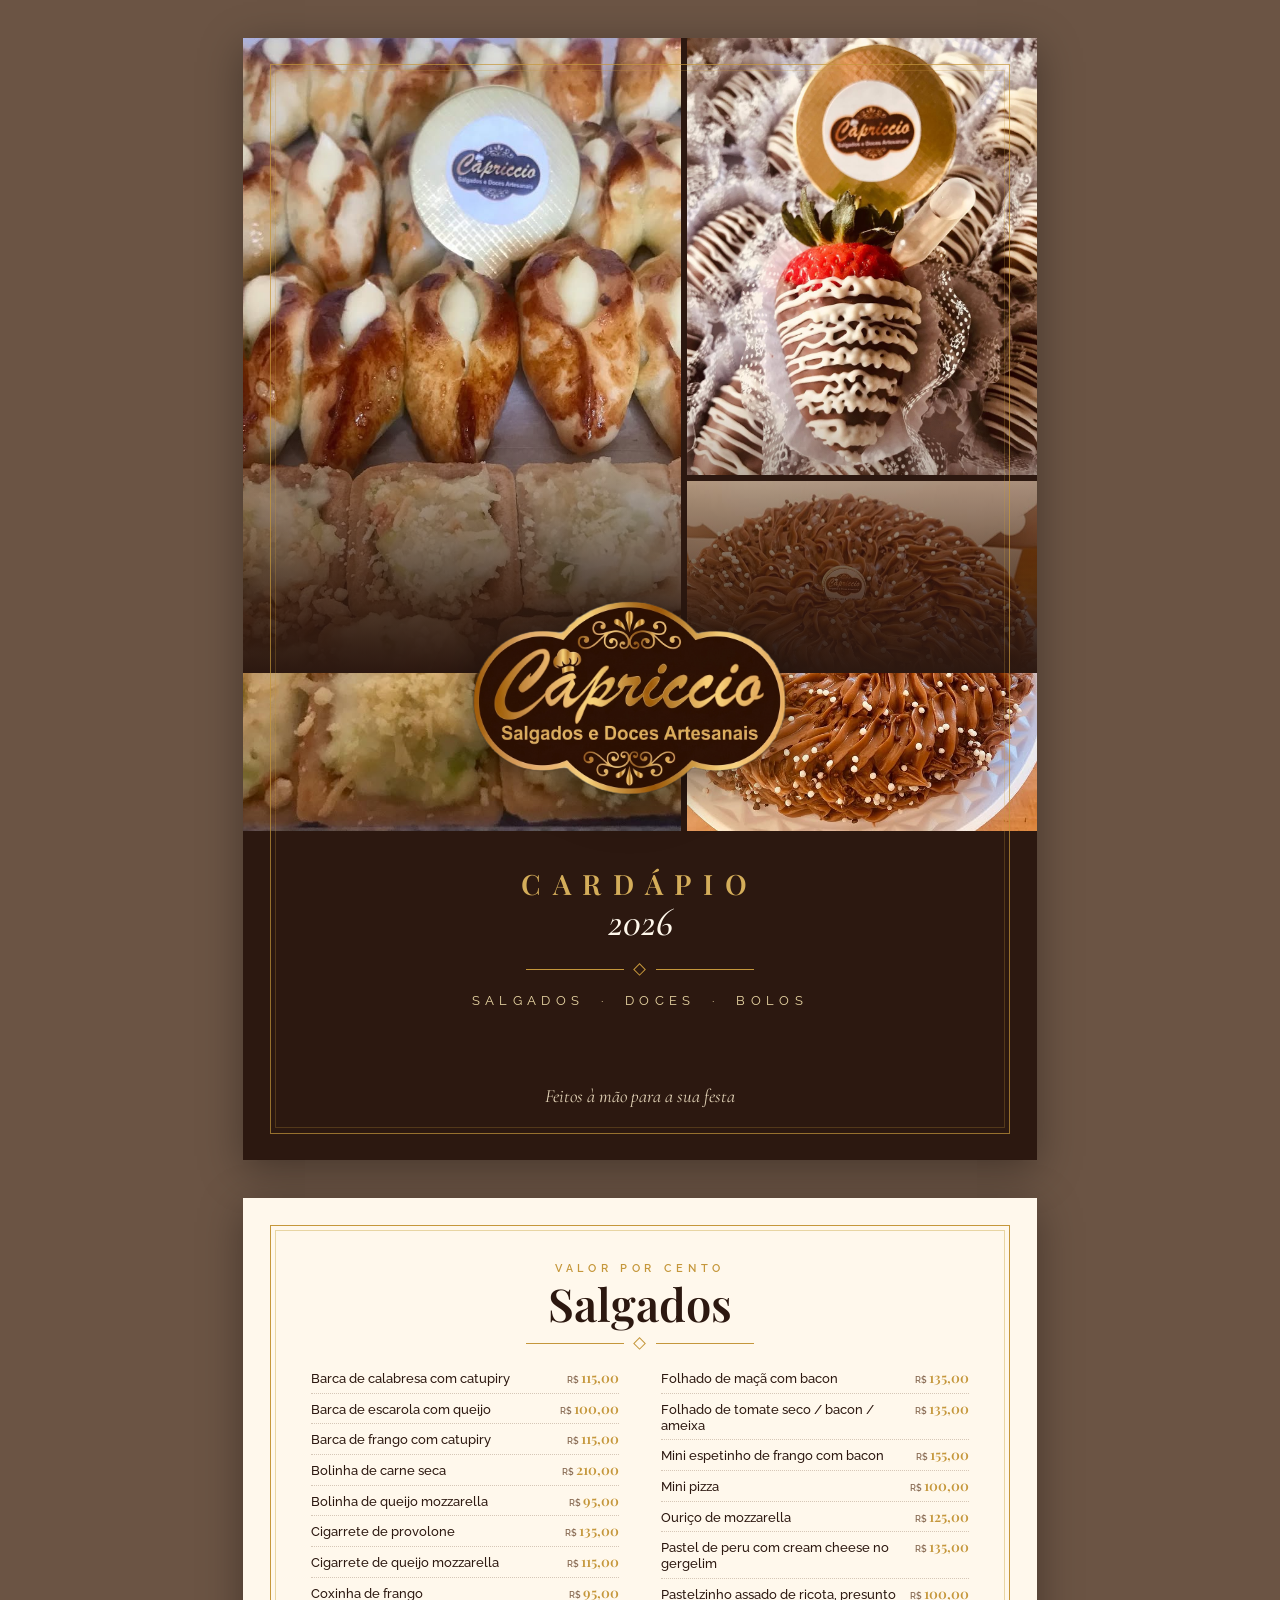
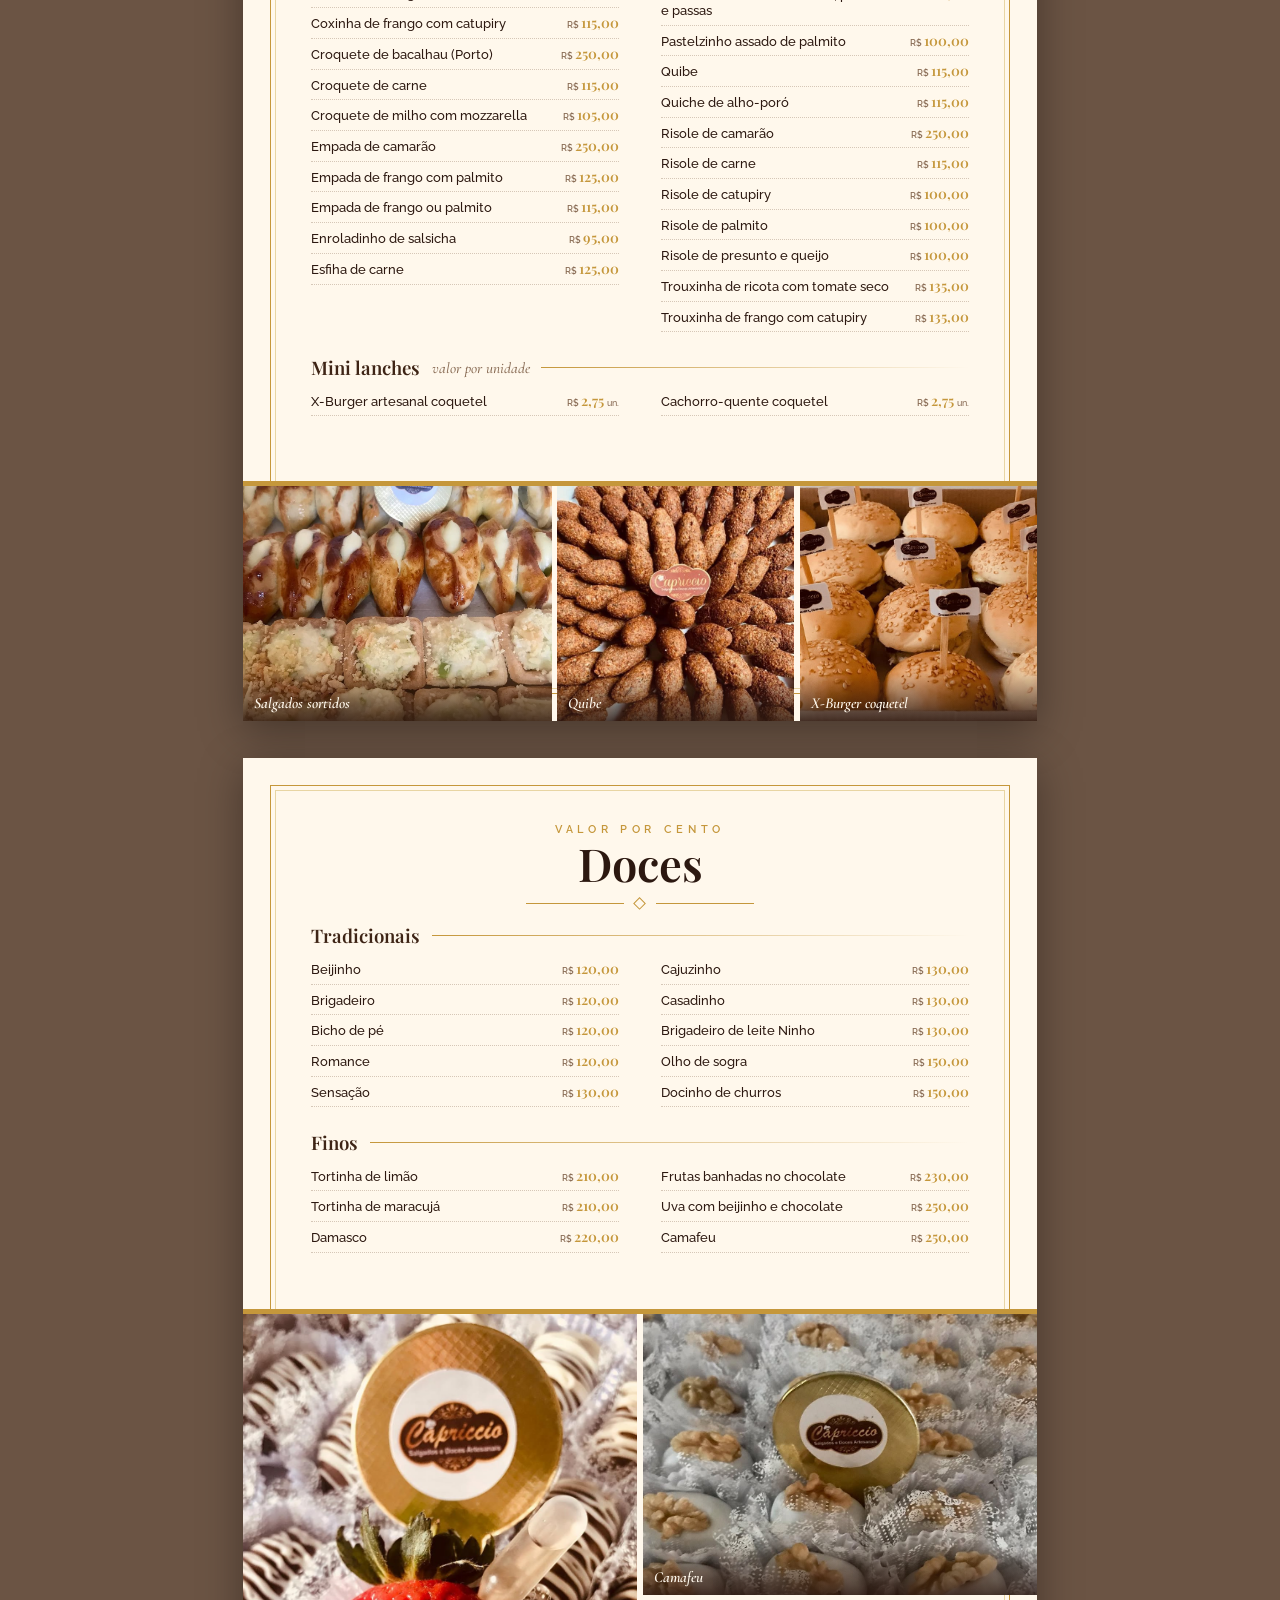
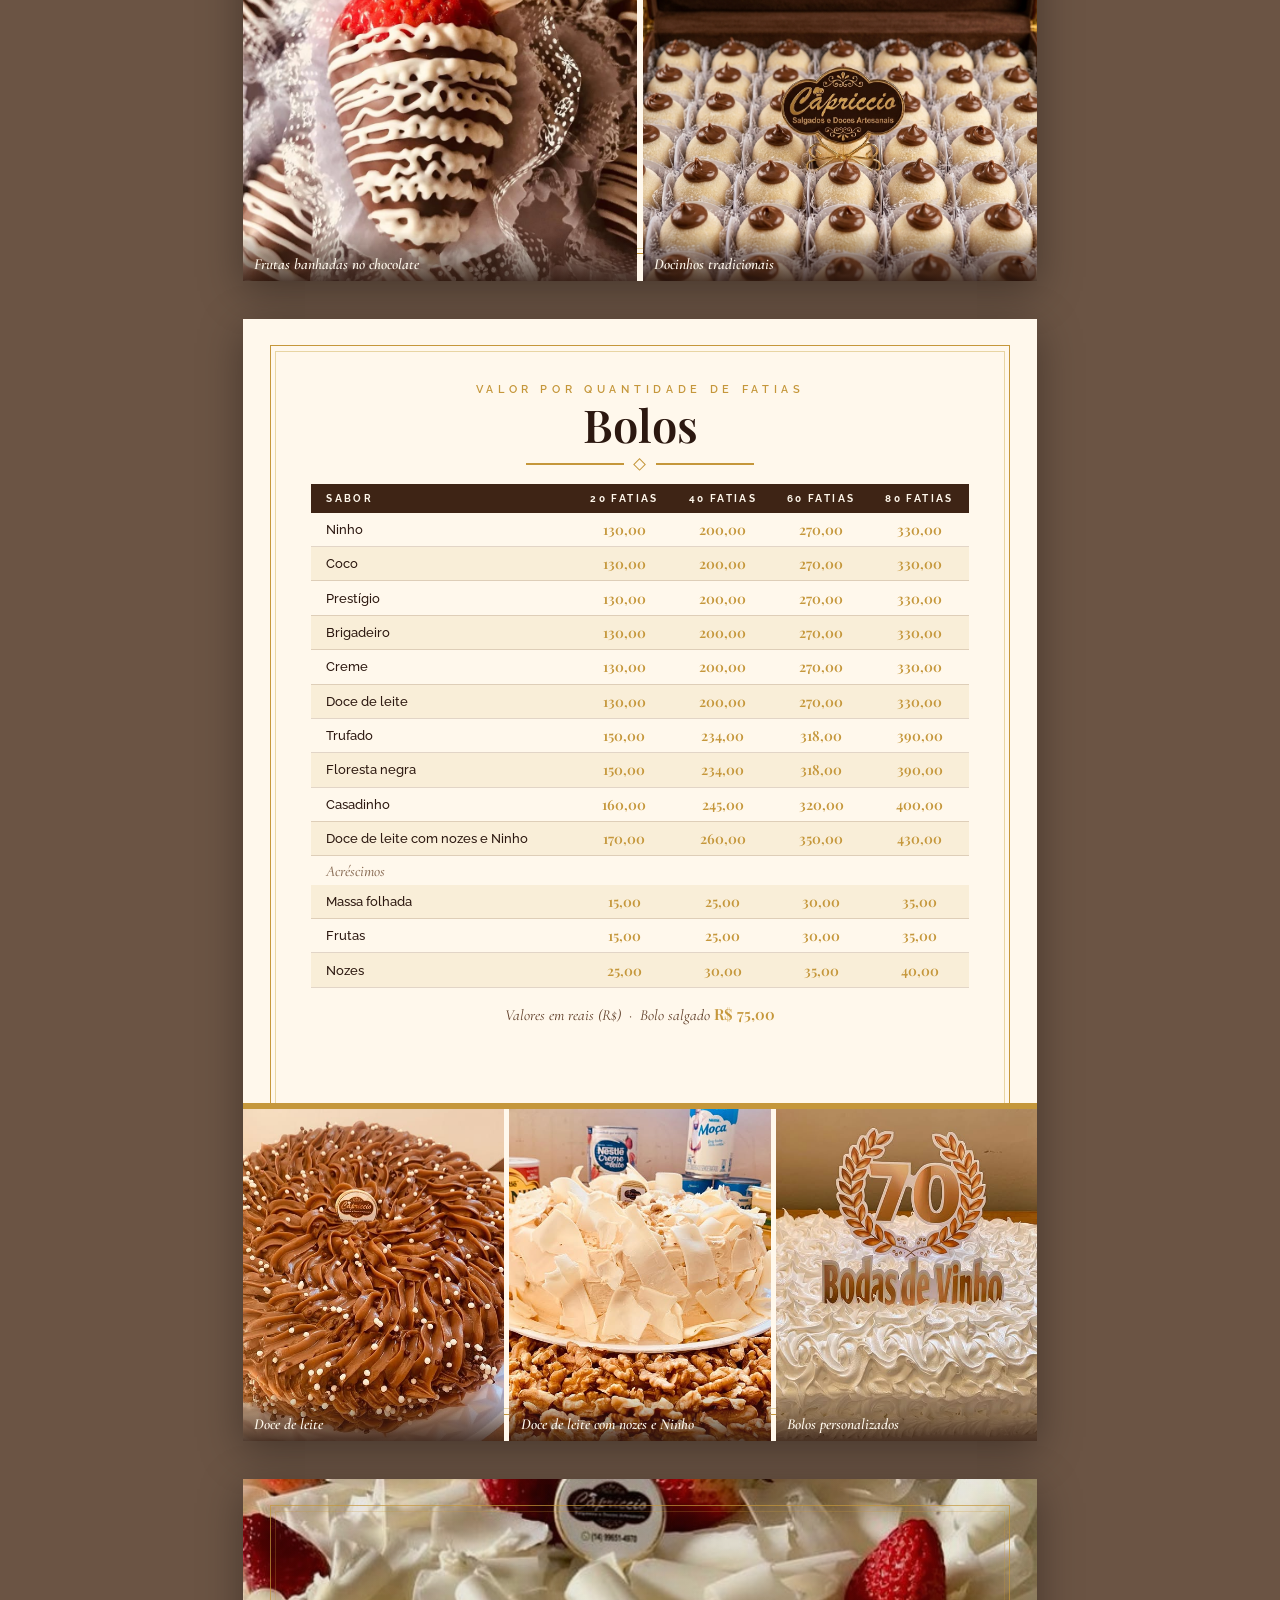
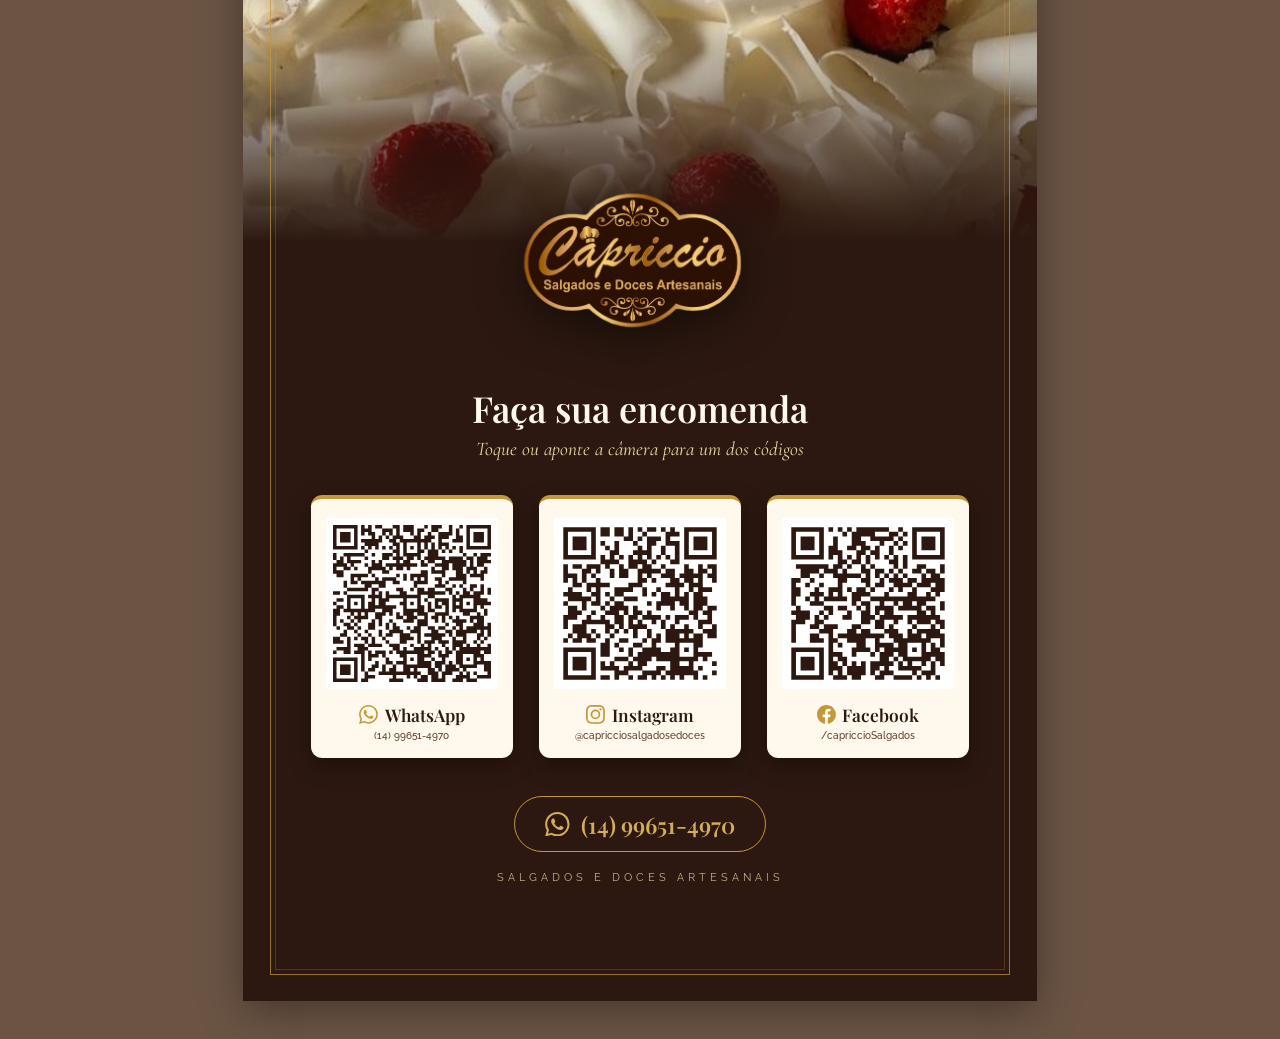
<file: cardapio/index.html>
<!DOCTYPE html>
<html lang="pt-BR">
<head>
<meta charset="UTF-8">
<meta name="viewport" content="width=device-width, initial-scale=1.0">
<title>Cardápio Capriccio 2026</title>
<meta name="description" content="Cardápio 2026 da Capriccio: salgados, doces e bolos artesanais para a sua festa. Encomendas pelo WhatsApp (14) 99651-4970.">
<meta property="og:type" content="website">
<meta property="og:title" content="Cardápio Capriccio 2026">
<meta property="og:description" content="Salgados, doces e bolos artesanais para a sua festa. Encomendas pelo WhatsApp.">
<meta property="og:image" content="https://capriccio-peach.vercel.app/cardapio/og-capa.jpg">
<meta property="og:url" content="https://capriccio-peach.vercel.app/cardapio/">
<meta name="theme-color" content="#2C1810">
<link rel="preconnect" href="https://fonts.googleapis.com">
<link rel="preconnect" href="https://fonts.gstatic.com" crossorigin>
<link href="https://fonts.googleapis.com/css2?family=Playfair+Display:ital,wght@0,500;0,600;0,700;1,500&family=Cormorant+Garamond:ital,wght@0,500;0,600;1,500;1,600&family=Raleway:wght@400;500;600;700&display=swap" rel="stylesheet">
<style>
  :root {
    --brown-dark: #2C1810;
    --brown: #3E2415;
    --brown-medium: #5C3A24;
    --brown-light: #8B6E57;
    --gold: #C5973B;
    --gold-light: #D4AD5A;
    --gold-pale: #E8D5A3;
    --cream: #FFF8EC;
    --cream-dark: #F5E6C8;
    --display: 'Playfair Display', Georgia, serif;
    --elegant: 'Cormorant Garamond', Georgia, serif;
    --body: 'Raleway', 'Helvetica Neue', sans-serif;
  }
  @page { size: A4; margin: 0; }
  * { box-sizing: border-box; margin: 0; padding: 0; }
  html, body { background: #6b5444; }
  body {
    font-family: var(--body);
    color: var(--brown-dark);
    -webkit-print-color-adjust: exact;
    print-color-adjust: exact;
  }
  .page {
    width: 210mm; height: 297mm;
    margin: 10mm auto;
    position: relative; overflow: hidden;
    background: var(--cream);
    box-shadow: 0 10px 40px rgba(0,0,0,.35);
    page-break-after: always; break-after: page;
  }
  .page:last-child { page-break-after: auto; break-after: auto; }
  @media print {
    html, body { background: none; }
    .page { margin: 0; box-shadow: none; }
  }

  /* Moldura dourada fina das páginas internas */
  .frame {
    position: absolute; inset: 7mm;
    border: .35mm solid var(--gold);
    pointer-events: none;
  }
  .frame::after {
    content: ""; position: absolute; inset: 1.2mm;
    border: .15mm solid var(--gold-pale);
  }

  /* ---------- CAPA ---------- */
  .cover { background: var(--brown-dark); color: var(--cream); }
  .cover .mosaic {
    position: absolute; left: 0; right: 0; top: 0; height: 168mm;
    display: grid; grid-template-columns: 1.25fr 1fr; grid-template-rows: 1fr 1fr; gap: 1.6mm;
  }
  .cover .mosaic img { width: 100%; height: 100%; object-fit: cover; display: block; }
  .cover .mosaic img:first-child { grid-row: 1 / 3; }
  .cover .mosaic::after {
    content: ""; position: absolute; inset: 0;
    background: linear-gradient(180deg, rgba(44,24,16,0) 55%, rgba(44,24,16,.85) 92%, var(--brown-dark) 100%);
  }
  .cover .brand {
    position: absolute; left: 0; right: 0; top: 136mm;
    text-align: center;
  }
  .cover .brand img { width: 118mm; display: block; margin: 0 auto; filter: drop-shadow(0 3mm 6mm rgba(0,0,0,.45)); }
  .cover .title {
    font-family: var(--display); font-weight: 600;
    font-size: 21pt; letter-spacing: 9pt; text-transform: uppercase;
    color: var(--gold-light); margin-top: 3mm;
  }
  .cover .year {
    font-family: var(--elegant); font-style: italic; font-weight: 500;
    font-size: 30pt; color: var(--cream); margin-top: -1mm;
  }
  .ornament { display: flex; align-items: center; justify-content: center; gap: 3mm; margin: 5mm auto; color: var(--gold); }
  .ornament span { display: block; width: 26mm; height: .3mm; background: currentColor; }
  .ornament i { display: block; width: 2.4mm; height: 2.4mm; transform: rotate(45deg); border: .3mm solid currentColor; }
  .cover .tagline {
    font-family: var(--body); font-size: 9.5pt; letter-spacing: 4pt; text-transform: uppercase;
    color: var(--gold-pale);
  }
  .cover .foot {
    position: absolute; left: 0; right: 0; bottom: 14mm; text-align: center;
    font-family: var(--elegant); font-style: italic; font-size: 14pt; color: var(--cream-dark); opacity: .9;
  }
  .cover .frame { border-color: rgba(197,151,59,.7); }
  .cover .frame::after { border-color: rgba(197,151,59,.25); }

  /* ---------- CABEÇALHO DE SEÇÃO ---------- */
  .inner { padding: 17mm 18mm 0; }
  .head { text-align: center; }
  .head .kicker {
    font-size: 8pt; letter-spacing: 3.5pt; text-transform: uppercase; color: var(--gold); font-weight: 600;
  }
  .head h2 {
    font-family: var(--display); font-weight: 600; font-size: 34pt; line-height: 1.05;
    color: var(--brown-dark); margin-top: 1.5mm;
  }
  .head .sub {
    font-family: var(--elegant); font-style: italic; font-size: 14pt; color: var(--brown-medium);
  }
  .head .ornament { margin: 3mm auto 0; }

  /* ---------- LISTAS DE ITENS ---------- */
  .cols { display: grid; grid-template-columns: 1fr 1fr; column-gap: 11mm; }
  .item {
    display: flex; align-items: baseline; gap: 1.6mm;
    font-size: 9.6pt; line-height: 1.25; padding: 1.55mm 0;
    border-bottom: .15mm dotted rgba(139,110,87,.35);
  }
  .item .name { color: var(--brown-dark); font-weight: 500; }
  .item .dots { flex: 1; }
  .item .price {
    font-family: var(--display); font-weight: 600; font-size: 10.5pt; color: var(--gold);
    white-space: nowrap;
  }
  .item .price small { font-family: var(--body); font-size: 7pt; font-weight: 600; margin-right: .6mm; color: var(--brown-light); }
  .item .unit { font-family: var(--body); font-size: 7pt; color: var(--brown-light); font-weight: 500; margin-left: .8mm; }

  .group-title {
    display: flex; align-items: center; gap: 3mm;
    font-family: var(--display); font-weight: 600; font-size: 14pt; color: var(--brown);
    margin: 6mm 0 1.5mm;
  }
  .group-title::after { content: ""; flex: 1; height: .25mm; background: linear-gradient(90deg, var(--gold), rgba(197,151,59,0)); }
  .group-title em { font-family: var(--elegant); font-size: 11.5pt; font-weight: 500; color: var(--brown-light); }

  /* ---------- FAIXA DE FOTOS ---------- */
  .photos { position: absolute; left: 0; right: 0; bottom: 0; display: grid; gap: 1.4mm; }
  .photos figure { position: relative; overflow: hidden; }
  .photos img { width: 100%; height: 100%; object-fit: cover; display: block; }
  .photos figcaption {
    position: absolute; left: 0; right: 0; bottom: 0;
    padding: 6mm 3mm 2.2mm;
    background: linear-gradient(180deg, rgba(44,24,16,0), rgba(44,24,16,.82));
    color: var(--cream); font-family: var(--elegant); font-style: italic; font-weight: 600; font-size: 11.5pt;
  }
  .photos::before {
    content: ""; position: absolute; left: 0; right: 0; top: -1.4mm; height: 1.4mm; background: var(--gold);
    z-index: 2;
  }

  /* ---------- BOLOS ---------- */
  table.cakes { width: 100%; border-collapse: collapse; margin-top: 2mm; }
  table.cakes th {
    font-size: 7.5pt; letter-spacing: 1.8pt; text-transform: uppercase; font-weight: 700;
    color: var(--cream); background: var(--brown); padding: 2.4mm 2mm; text-align: center;
  }
  table.cakes th:first-child { text-align: left; padding-left: 4mm; }
  table.cakes td {
    padding: 1.9mm 2mm; border-bottom: .15mm solid rgba(139,110,87,.25);
    text-align: center; font-family: var(--display); font-weight: 600; font-size: 10.5pt; color: var(--gold);
  }
  table.cakes td:first-child {
    text-align: left; padding-left: 4mm; font-family: var(--body); font-weight: 500; font-size: 9.6pt; color: var(--brown-dark);
  }
  table.cakes tr:nth-child(even) td { background: rgba(232,213,163,.28); }
  table.cakes tr.sep td { padding: 1.4mm 4mm; background: none; border-bottom: none; text-align: left;
    font-family: var(--elegant); font-style: italic; font-size: 11.5pt; color: var(--brown-light); font-weight: 500; }
  .note {
    margin-top: 4mm; font-family: var(--elegant); font-style: italic; font-size: 11.5pt; color: var(--brown-medium); text-align: center;
  }
  .note b { font-style: normal; font-family: var(--display); color: var(--gold); font-weight: 600; }

  /* ---------- CONTRACAPA ---------- */
  .back { background: var(--brown-dark); color: var(--cream); }
  .back .hero { position: absolute; left: 0; right: 0; top: 0; height: 96mm; }
  .back .hero img { width: 100%; height: 100%; object-fit: cover; display: block; }
  .back .hero::after {
    content: ""; position: absolute; inset: 0;
    background: linear-gradient(180deg, rgba(44,24,16,.1) 40%, var(--brown-dark) 100%);
  }
  .back .content { position: absolute; left: 0; right: 0; top: 74mm; text-align: center; padding: 0 18mm; }
  .back .content img.logo { width: 82mm; filter: drop-shadow(0 3mm 6mm rgba(0,0,0,.5)); }
  .back h2 {
    font-family: var(--display); font-weight: 600; font-size: 27pt; color: var(--cream); margin-top: 3mm;
  }
  .back .lead { font-family: var(--elegant); font-style: italic; font-size: 14.5pt; color: var(--gold-pale); margin-top: 1.5mm; }
  .qrs { display: grid; grid-template-columns: repeat(3, 1fr); gap: 7mm; margin-top: 9mm; }
  .qr {
    background: var(--cream); border-radius: 3mm; padding: 5mm 4mm 4.5mm;
    color: var(--brown-dark); box-shadow: 0 2mm 6mm rgba(0,0,0,.35);
    border-top: 1.2mm solid var(--gold);
  }
  .qr img { width: 100%; aspect-ratio: 1; display: block; background: #fff; }
  .qr .label { display: flex; align-items: center; justify-content: center; gap: 1.8mm; margin-top: 3.5mm;
    font-family: var(--display); font-weight: 600; font-size: 13pt; }
  .qr .label svg { width: 5mm; height: 5mm; fill: var(--gold); }
  .qr .handle { font-size: 7.6pt; color: var(--brown-medium); margin-top: 1mm; font-weight: 500; word-break: break-word; }
  .phone {
    margin-top: 10mm; display: inline-flex; align-items: center; gap: 3mm;
    border: .35mm solid var(--gold); border-radius: 20mm; padding: 3mm 8mm;
    font-family: var(--display); font-size: 17pt; font-weight: 600; color: var(--gold-light);
  }
  .phone svg { width: 6.5mm; height: 6.5mm; fill: var(--gold-light); }
  .back .small { margin-top: 5mm; font-size: 8pt; letter-spacing: 3pt; text-transform: uppercase; color: var(--gold-pale); opacity: .8; }
  .back .frame { border-color: rgba(197,151,59,.7); }
  .back .frame::after { border-color: rgba(197,151,59,.25); }

  /* ---------- Tela pequena (visualização no celular) ---------- */
  a.qr, a.phone { text-decoration: none; }
  a.qr { display: block; }
</style>
</head>
<body>

<!-- ======================= CAPA ======================= -->
<section class="page cover">
  <div class="mosaic">
    <img src="../images/Capriccio/SalgadosVariados.jpg" alt="Salgados variados Capriccio">
    <img src="../images/Capriccio/MorangoChocolate.jpg" alt="Morangos banhados no chocolate">
    <img src="../images/Capriccio/BoloDoceLeite.jpg" alt="Bolo de doce de leite">
  </div>
  <div class="frame"></div>
  <div class="brand">
    <img src="../images/logo.png" alt="Capriccio — Salgados e Doces Artesanais">
    <div class="title">Cardápio</div>
    <div class="year">2026</div>
    <div class="ornament"><span></span><i></i><span></span></div>
    <div class="tagline">Salgados &nbsp;·&nbsp; Doces &nbsp;·&nbsp; Bolos</div>
  </div>
  <div class="foot">Feitos à mão para a sua festa</div>
</section>

<!-- ======================= SALGADOS ======================= -->
<section class="page">
  <div class="frame"></div>
  <div class="inner">
    <div class="head">
      <div class="kicker">Valor por cento</div>
      <h2>Salgados</h2>
      <div class="ornament"><span></span><i></i><span></span></div>
    </div>

    <div class="cols" style="margin-top:4mm">
      <div>
        <div class="item"><span class="name">Barca de calabresa com catupiry</span><span class="dots"></span><span class="price"><small>R$</small>115,00</span></div>
        <div class="item"><span class="name">Barca de escarola com queijo</span><span class="dots"></span><span class="price"><small>R$</small>100,00</span></div>
        <div class="item"><span class="name">Barca de frango com catupiry</span><span class="dots"></span><span class="price"><small>R$</small>115,00</span></div>
        <div class="item"><span class="name">Bolinha de carne seca</span><span class="dots"></span><span class="price"><small>R$</small>210,00</span></div>
        <div class="item"><span class="name">Bolinha de queijo mozzarella</span><span class="dots"></span><span class="price"><small>R$</small>95,00</span></div>
        <div class="item"><span class="name">Cigarrete de provolone</span><span class="dots"></span><span class="price"><small>R$</small>135,00</span></div>
        <div class="item"><span class="name">Cigarrete de queijo mozzarella</span><span class="dots"></span><span class="price"><small>R$</small>115,00</span></div>
        <div class="item"><span class="name">Coxinha de frango</span><span class="dots"></span><span class="price"><small>R$</small>95,00</span></div>
        <div class="item"><span class="name">Coxinha de frango com catupiry</span><span class="dots"></span><span class="price"><small>R$</small>115,00</span></div>
        <div class="item"><span class="name">Croquete de bacalhau (Porto)</span><span class="dots"></span><span class="price"><small>R$</small>250,00</span></div>
        <div class="item"><span class="name">Croquete de carne</span><span class="dots"></span><span class="price"><small>R$</small>115,00</span></div>
        <div class="item"><span class="name">Croquete de milho com mozzarella</span><span class="dots"></span><span class="price"><small>R$</small>105,00</span></div>
        <div class="item"><span class="name">Empada de camarão</span><span class="dots"></span><span class="price"><small>R$</small>250,00</span></div>
        <div class="item"><span class="name">Empada de frango com palmito</span><span class="dots"></span><span class="price"><small>R$</small>125,00</span></div>
        <div class="item"><span class="name">Empada de frango ou palmito</span><span class="dots"></span><span class="price"><small>R$</small>115,00</span></div>
        <div class="item"><span class="name">Enroladinho de salsicha</span><span class="dots"></span><span class="price"><small>R$</small>95,00</span></div>
        <div class="item"><span class="name">Esfiha de carne</span><span class="dots"></span><span class="price"><small>R$</small>125,00</span></div>
      </div>
      <div>
        <div class="item"><span class="name">Folhado de maçã com bacon</span><span class="dots"></span><span class="price"><small>R$</small>135,00</span></div>
        <div class="item"><span class="name">Folhado de tomate seco / bacon / ameixa</span><span class="dots"></span><span class="price"><small>R$</small>135,00</span></div>
        <div class="item"><span class="name">Mini espetinho de frango com bacon</span><span class="dots"></span><span class="price"><small>R$</small>155,00</span></div>
        <div class="item"><span class="name">Mini pizza</span><span class="dots"></span><span class="price"><small>R$</small>100,00</span></div>
        <div class="item"><span class="name">Ouriço de mozzarella</span><span class="dots"></span><span class="price"><small>R$</small>125,00</span></div>
        <div class="item"><span class="name">Pastel de peru com cream cheese no gergelim</span><span class="dots"></span><span class="price"><small>R$</small>135,00</span></div>
        <div class="item"><span class="name">Pastelzinho assado de ricota, presunto e passas</span><span class="dots"></span><span class="price"><small>R$</small>100,00</span></div>
        <div class="item"><span class="name">Pastelzinho assado de palmito</span><span class="dots"></span><span class="price"><small>R$</small>100,00</span></div>
        <div class="item"><span class="name">Quibe</span><span class="dots"></span><span class="price"><small>R$</small>115,00</span></div>
        <div class="item"><span class="name">Quiche de alho-poró</span><span class="dots"></span><span class="price"><small>R$</small>115,00</span></div>
        <div class="item"><span class="name">Risole de camarão</span><span class="dots"></span><span class="price"><small>R$</small>250,00</span></div>
        <div class="item"><span class="name">Risole de carne</span><span class="dots"></span><span class="price"><small>R$</small>115,00</span></div>
        <div class="item"><span class="name">Risole de catupiry</span><span class="dots"></span><span class="price"><small>R$</small>100,00</span></div>
        <div class="item"><span class="name">Risole de palmito</span><span class="dots"></span><span class="price"><small>R$</small>100,00</span></div>
        <div class="item"><span class="name">Risole de presunto e queijo</span><span class="dots"></span><span class="price"><small>R$</small>100,00</span></div>
        <div class="item"><span class="name">Trouxinha de ricota com tomate seco</span><span class="dots"></span><span class="price"><small>R$</small>135,00</span></div>
        <div class="item"><span class="name">Trouxinha de frango com catupiry</span><span class="dots"></span><span class="price"><small>R$</small>135,00</span></div>
      </div>
    </div>

    <div class="group-title">Mini lanches <em>valor por unidade</em></div>
    <div class="cols">
      <div class="item"><span class="name">X-Burger artesanal coquetel</span><span class="dots"></span><span class="price"><small>R$</small>2,75<span class="unit">un.</span></span></div>
      <div class="item"><span class="name">Cachorro-quente coquetel</span><span class="dots"></span><span class="price"><small>R$</small>2,75<span class="unit">un.</span></span></div>
    </div>
  </div>

  <div class="photos" style="height:62mm; grid-template-columns: 1.3fr 1fr 1fr;">
    <figure><img src="../images/Capriccio/SalgadosVariados.jpg" alt=""><figcaption>Salgados sortidos</figcaption></figure>
    <figure><img src="../images/Capriccio/Kibe.jpg" alt=""><figcaption>Quibe</figcaption></figure>
    <figure><img src="../images/Capriccio/Hamburguinho.jpg" alt=""><figcaption>X-Burger coquetel</figcaption></figure>
  </div>
</section>

<!-- ======================= DOCES ======================= -->
<section class="page">
  <div class="frame"></div>
  <div class="inner">
    <div class="head">
      <div class="kicker">Valor por cento</div>
      <h2>Doces</h2>
      <div class="ornament"><span></span><i></i><span></span></div>
    </div>

    <div class="group-title" style="margin-top:4mm">Tradicionais</div>
    <div class="cols">
      <div>
        <div class="item"><span class="name">Beijinho</span><span class="dots"></span><span class="price"><small>R$</small>120,00</span></div>
        <div class="item"><span class="name">Brigadeiro</span><span class="dots"></span><span class="price"><small>R$</small>120,00</span></div>
        <div class="item"><span class="name">Bicho de pé</span><span class="dots"></span><span class="price"><small>R$</small>120,00</span></div>
        <div class="item"><span class="name">Romance</span><span class="dots"></span><span class="price"><small>R$</small>120,00</span></div>
        <div class="item"><span class="name">Sensação</span><span class="dots"></span><span class="price"><small>R$</small>130,00</span></div>
      </div>
      <div>
        <div class="item"><span class="name">Cajuzinho</span><span class="dots"></span><span class="price"><small>R$</small>130,00</span></div>
        <div class="item"><span class="name">Casadinho</span><span class="dots"></span><span class="price"><small>R$</small>130,00</span></div>
        <div class="item"><span class="name">Brigadeiro de leite Ninho</span><span class="dots"></span><span class="price"><small>R$</small>130,00</span></div>
        <div class="item"><span class="name">Olho de sogra</span><span class="dots"></span><span class="price"><small>R$</small>150,00</span></div>
        <div class="item"><span class="name">Docinho de churros</span><span class="dots"></span><span class="price"><small>R$</small>150,00</span></div>
      </div>
    </div>

    <div class="group-title">Finos</div>
    <div class="cols">
      <div>
        <div class="item"><span class="name">Tortinha de limão</span><span class="dots"></span><span class="price"><small>R$</small>210,00</span></div>
        <div class="item"><span class="name">Tortinha de maracujá</span><span class="dots"></span><span class="price"><small>R$</small>210,00</span></div>
        <div class="item"><span class="name">Damasco</span><span class="dots"></span><span class="price"><small>R$</small>220,00</span></div>
      </div>
      <div>
        <div class="item"><span class="name">Frutas banhadas no chocolate</span><span class="dots"></span><span class="price"><small>R$</small>230,00</span></div>
        <div class="item"><span class="name">Uva com beijinho e chocolate</span><span class="dots"></span><span class="price"><small>R$</small>250,00</span></div>
        <div class="item"><span class="name">Camafeu</span><span class="dots"></span><span class="price"><small>R$</small>250,00</span></div>
      </div>
    </div>
  </div>

  <div class="photos" style="height:150mm; grid-template-columns: 1fr 1fr; grid-template-rows: 1fr 1fr;">
    <figure style="grid-row: 1 / 3"><img src="../images/Capriccio/MorangoChocolate.jpg" alt=""><figcaption>Frutas banhadas no chocolate</figcaption></figure>
    <figure><img src="../images/Capriccio/Camafeu.jpg" alt="" style="object-position: center 40%"><figcaption>Camafeu</figcaption></figure>
    <figure><img src="../images/gallery-doces.png" alt=""><figcaption>Docinhos tradicionais</figcaption></figure>
  </div>
</section>

<!-- ======================= BOLOS ======================= -->
<section class="page">
  <div class="frame"></div>
  <div class="inner">
    <div class="head">
      <div class="kicker">Valor por quantidade de fatias</div>
      <h2>Bolos</h2>
      <div class="ornament"><span></span><i></i><span></span></div>
    </div>

    <table class="cakes" style="margin-top:4mm">
      <thead>
        <tr><th>Sabor</th><th>20 fatias</th><th>40 fatias</th><th>60 fatias</th><th>80 fatias</th></tr>
      </thead>
      <tbody>
        <tr><td>Ninho</td><td>130,00</td><td>200,00</td><td>270,00</td><td>330,00</td></tr>
        <tr><td>Coco</td><td>130,00</td><td>200,00</td><td>270,00</td><td>330,00</td></tr>
        <tr><td>Prestígio</td><td>130,00</td><td>200,00</td><td>270,00</td><td>330,00</td></tr>
        <tr><td>Brigadeiro</td><td>130,00</td><td>200,00</td><td>270,00</td><td>330,00</td></tr>
        <tr><td>Creme</td><td>130,00</td><td>200,00</td><td>270,00</td><td>330,00</td></tr>
        <tr><td>Doce de leite</td><td>130,00</td><td>200,00</td><td>270,00</td><td>330,00</td></tr>
        <tr><td>Trufado</td><td>150,00</td><td>234,00</td><td>318,00</td><td>390,00</td></tr>
        <tr><td>Floresta negra</td><td>150,00</td><td>234,00</td><td>318,00</td><td>390,00</td></tr>
        <tr><td>Casadinho</td><td>160,00</td><td>245,00</td><td>320,00</td><td>400,00</td></tr>
        <tr><td>Doce de leite com nozes e Ninho</td><td>170,00</td><td>260,00</td><td>350,00</td><td>430,00</td></tr>
        <tr class="sep"><td colspan="5">Acréscimos</td></tr>
        <tr><td>Massa folhada</td><td>15,00</td><td>25,00</td><td>30,00</td><td>35,00</td></tr>
        <tr><td>Frutas</td><td>15,00</td><td>25,00</td><td>30,00</td><td>35,00</td></tr>
        <tr><td>Nozes</td><td>25,00</td><td>30,00</td><td>35,00</td><td>40,00</td></tr>
      </tbody>
    </table>
    <p class="note">Valores em reais (R$) &nbsp;·&nbsp; Bolo salgado <b>R$ 75,00</b></p>
  </div>

  <div class="photos" style="height:88mm; grid-template-columns: 1fr 1fr 1fr;">
    <figure><img src="../images/Capriccio/BoloDoceLeite.jpg" alt=""><figcaption>Doce de leite</figcaption></figure>
    <figure><img src="../images/Capriccio/BoloProdutos.jpg" alt=""><figcaption>Doce de leite com nozes e Ninho</figcaption></figure>
    <figure><img src="../images/Capriccio/BodasNinho.jpg" alt=""><figcaption>Bolos personalizados</figcaption></figure>
  </div>
</section>

<!-- ======================= CONTRACAPA / CONTATO ======================= -->
<section class="page back">
  <div class="hero"><img src="../images/Capriccio/ChcolateBrancoMorango.jpg" alt="" style="object-position:center 45%"></div>
  <div class="frame"></div>
  <div class="content">
    <img class="logo" src="../images/logo.png" alt="Capriccio">
    <h2>Faça sua encomenda</h2>
    <p class="lead">Toque ou aponte a câmera para um dos códigos</p>

    <div class="qrs">
      <a class="qr" href="https://wa.me/5514996514970?text=Ol%C3%A1!%20Vi%20o%20card%C3%A1pio%20e%20gostaria%20de%20fazer%20uma%20encomenda." target="_blank" rel="noopener">
        <img src="qr/whatsapp.svg" alt="QR code do WhatsApp da Capriccio">
        <div class="label"><svg viewBox="0 0 24 24"><path d="M17.47 14.38c-.3-.15-1.76-.87-2.03-.97-.27-.1-.47-.15-.67.15-.2.3-.77.97-.94 1.17-.17.2-.35.22-.64.07-.3-.15-1.26-.46-2.4-1.48-.89-.79-1.49-1.77-1.66-2.07-.17-.3-.02-.46.13-.61.13-.13.3-.35.45-.52.15-.17.2-.3.3-.5.1-.2.05-.37-.03-.52-.07-.15-.67-1.61-.92-2.2-.24-.58-.49-.5-.67-.51h-.57c-.2 0-.52.07-.79.37-.27.3-1.04 1.02-1.04 2.48 0 1.46 1.07 2.88 1.21 3.08.15.2 2.1 3.2 5.08 4.49.71.31 1.26.49 1.69.63.71.23 1.36.2 1.87.12.57-.08 1.76-.72 2.01-1.41.25-.7.25-1.29.17-1.41-.07-.13-.27-.2-.57-.35M12.05 21.79h-.01a9.87 9.87 0 0 1-5.03-1.38l-.36-.21-3.74.98 1-3.65-.24-.37a9.86 9.86 0 0 1-1.51-5.26c0-5.45 4.44-9.88 9.89-9.88 2.64 0 5.12 1.03 6.99 2.9a9.82 9.82 0 0 1 2.89 6.99c0 5.45-4.44 9.88-9.88 9.88m8.41-18.3A11.82 11.82 0 0 0 12.05 0C5.5 0 .16 5.34.16 11.89c0 2.1.55 4.14 1.59 5.95L.06 24l6.3-1.65a11.88 11.88 0 0 0 5.68 1.45h.01c6.55 0 11.89-5.34 11.89-11.89 0-3.18-1.24-6.16-3.48-8.41"/></svg>WhatsApp</div>
        <div class="handle">(14) 99651-4970</div>
      </a>
      <a class="qr" href="https://www.instagram.com/capricciosalgadosedoces/" target="_blank" rel="noopener">
        <img src="qr/instagram.svg" alt="QR code do Instagram da Capriccio">
        <div class="label"><svg viewBox="0 0 24 24"><path d="M12 2.16c3.2 0 3.58.01 4.85.07 3.25.15 4.77 1.69 4.92 4.92.06 1.27.07 1.65.07 4.85 0 3.2-.01 3.58-.07 4.85-.15 3.23-1.66 4.77-4.92 4.92-1.27.06-1.64.07-4.85.07-3.2 0-3.58-.01-4.85-.07-3.26-.15-4.77-1.7-4.92-4.92-.06-1.27-.07-1.64-.07-4.85 0-3.2.01-3.58.07-4.85C2.38 3.92 3.9 2.38 7.15 2.23 8.42 2.17 8.8 2.16 12 2.16M12 0C8.74 0 8.33.01 7.05.07 2.7.27.27 2.69.07 7.05.01 8.33 0 8.74 0 12s.01 3.67.07 4.95c.2 4.36 2.62 6.78 6.98 6.98 1.28.06 1.69.07 4.95.07s3.67-.01 4.95-.07c4.35-.2 6.78-2.62 6.98-6.98.06-1.28.07-1.69.07-4.95s-.01-3.67-.07-4.95C23.73 2.7 21.31.27 16.95.07 15.67.01 15.26 0 12 0zm0 5.84a6.16 6.16 0 1 0 0 12.32 6.16 6.16 0 0 0 0-12.32zM12 16a4 4 0 1 1 0-8 4 4 0 0 1 0 8zm6.41-11.85a1.44 1.44 0 1 0 0 2.88 1.44 1.44 0 0 0 0-2.88z"/></svg>Instagram</div>
        <div class="handle">@capricciosalgadosedoces</div>
      </a>
      <a class="qr" href="https://www.facebook.com/capriccioSalgados/" target="_blank" rel="noopener">
        <img src="qr/facebook.svg" alt="QR code do Facebook da Capriccio">
        <div class="label"><svg viewBox="0 0 24 24"><path d="M24 12.07C24 5.45 18.63.07 12 .07S0 5.45 0 12.07c0 5.99 4.39 10.95 10.13 11.85v-8.38H7.08v-3.47h3.05V9.43c0-3.01 1.79-4.67 4.53-4.67 1.31 0 2.69.24 2.69.24v2.95h-1.51c-1.49 0-1.96.93-1.96 1.87v2.25h3.33l-.53 3.47h-2.8v8.38C19.61 23.03 24 18.06 24 12.07z"/></svg>Facebook</div>
        <div class="handle">/capriccioSalgados</div>
      </a>
    </div>

    <a class="phone" href="https://wa.me/5514996514970?text=Ol%C3%A1!%20Vi%20o%20card%C3%A1pio%20e%20gostaria%20de%20fazer%20uma%20encomenda." target="_blank" rel="noopener"><svg viewBox="0 0 24 24"><path d="M17.47 14.38c-.3-.15-1.76-.87-2.03-.97-.27-.1-.47-.15-.67.15-.2.3-.77.97-.94 1.17-.17.2-.35.22-.64.07-.3-.15-1.26-.46-2.4-1.48-.89-.79-1.49-1.77-1.66-2.07-.17-.3-.02-.46.13-.61.13-.13.3-.35.45-.52.15-.17.2-.3.3-.5.1-.2.05-.37-.03-.52-.07-.15-.67-1.61-.92-2.2-.24-.58-.49-.5-.67-.51h-.57c-.2 0-.52.07-.79.37-.27.3-1.04 1.02-1.04 2.48 0 1.46 1.07 2.88 1.21 3.08.15.2 2.1 3.2 5.08 4.49.71.31 1.26.49 1.69.63.71.23 1.36.2 1.87.12.57-.08 1.76-.72 2.01-1.41.25-.7.25-1.29.17-1.41-.07-.13-.27-.2-.57-.35M12.05 21.79h-.01a9.87 9.87 0 0 1-5.03-1.38l-.36-.21-3.74.98 1-3.65-.24-.37a9.86 9.86 0 0 1-1.51-5.26c0-5.45 4.44-9.88 9.89-9.88 2.64 0 5.12 1.03 6.99 2.9a9.82 9.82 0 0 1 2.89 6.99c0 5.45-4.44 9.88-9.88 9.88m8.41-18.3A11.82 11.82 0 0 0 12.05 0C5.5 0 .16 5.34.16 11.89c0 2.1.55 4.14 1.59 5.95L.06 24l6.3-1.65a11.88 11.88 0 0 0 5.68 1.45h.01c6.55 0 11.89-5.34 11.89-11.89 0-3.18-1.24-6.16-3.48-8.41"/></svg>(14) 99651-4970</a>
    <div class="small">Salgados e Doces Artesanais</div>
  </div>
</section>

<script>
  // No celular, encolhe as páginas A4 para caberem na largura da tela.
  (function () {
    var PAGE = 794 + 24; // largura da página A4 em px + respiro
    function fit() {
      if (window.matchMedia('print').matches) { document.body.style.zoom = ''; return; }
      var vw = Math.min(window.innerWidth, screen.width || window.innerWidth);
      var z = Math.min(1, vw / PAGE);
      document.body.style.zoom = z < 1 ? z : '';
    }
    fit();
    window.addEventListener('resize', fit);
    window.addEventListener('beforeprint', function () { document.body.style.zoom = ''; });
  })();
</script>
</body>
</html>
</file>
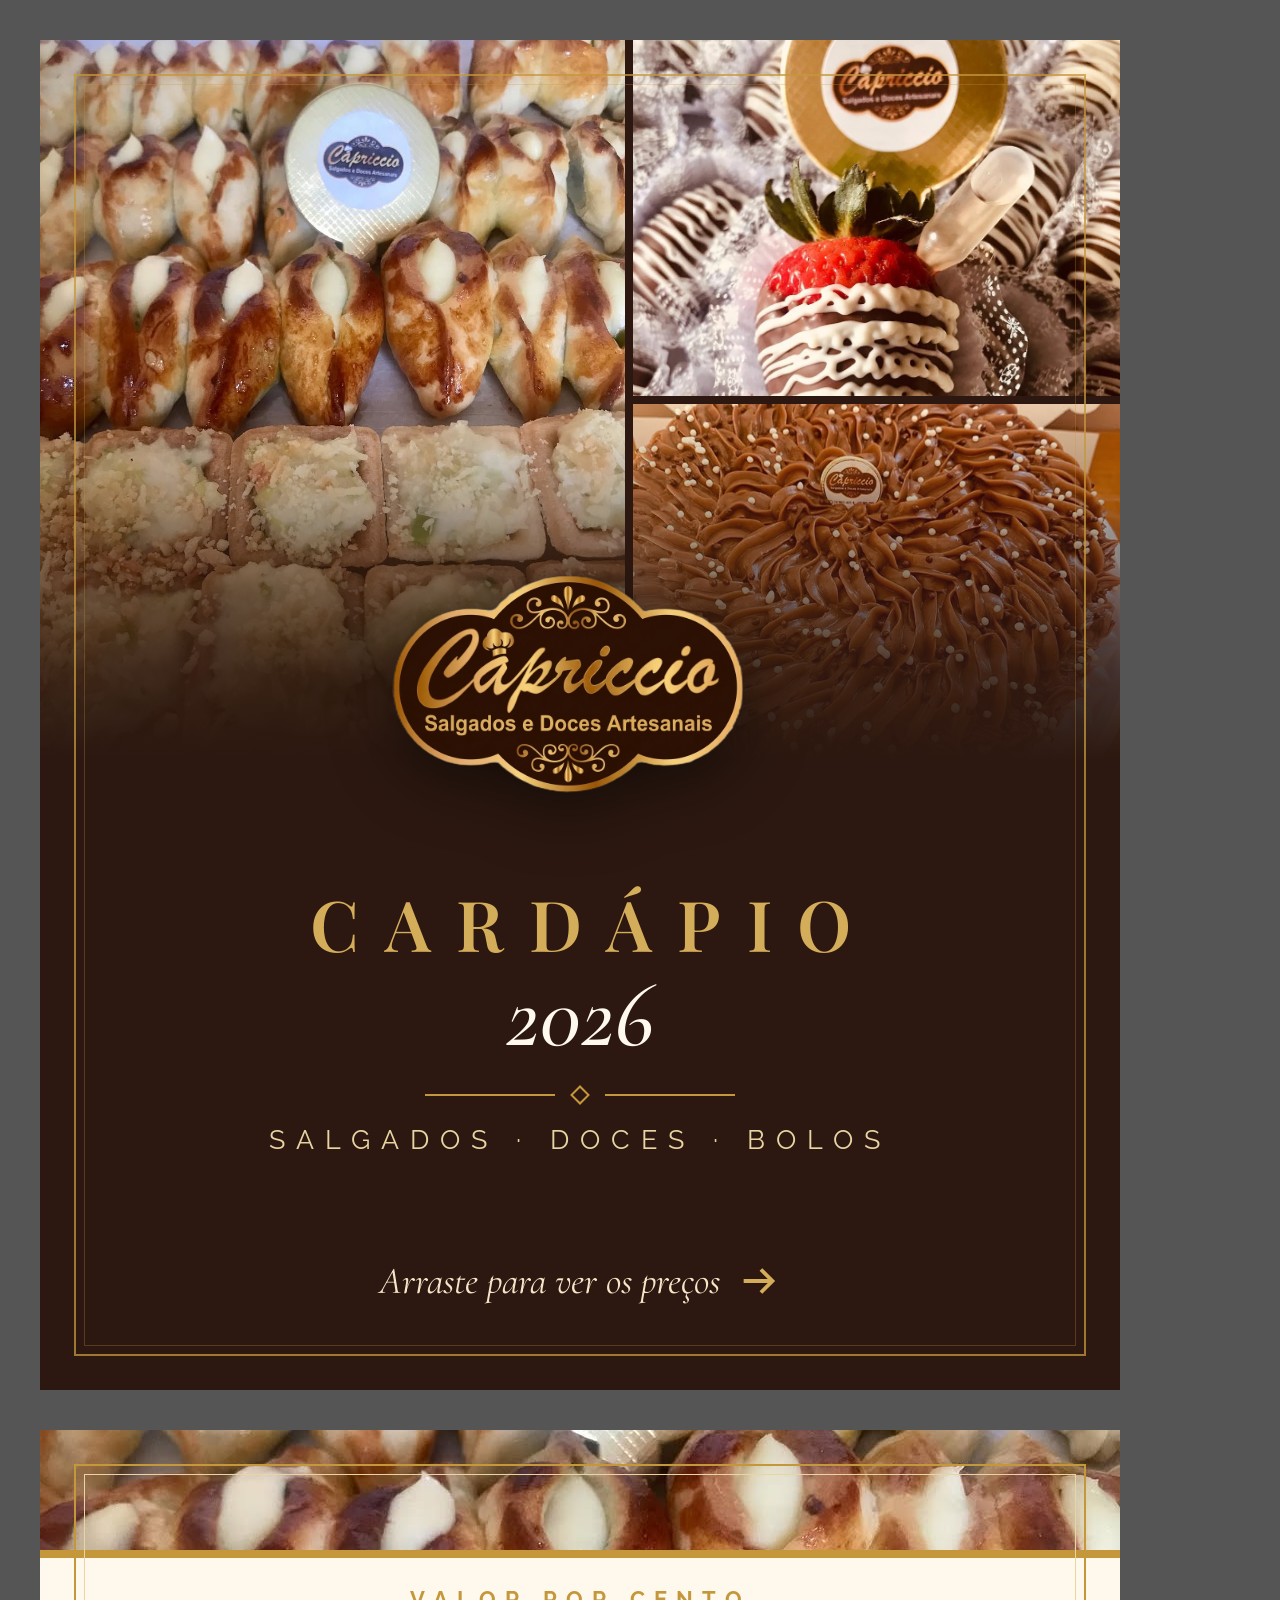
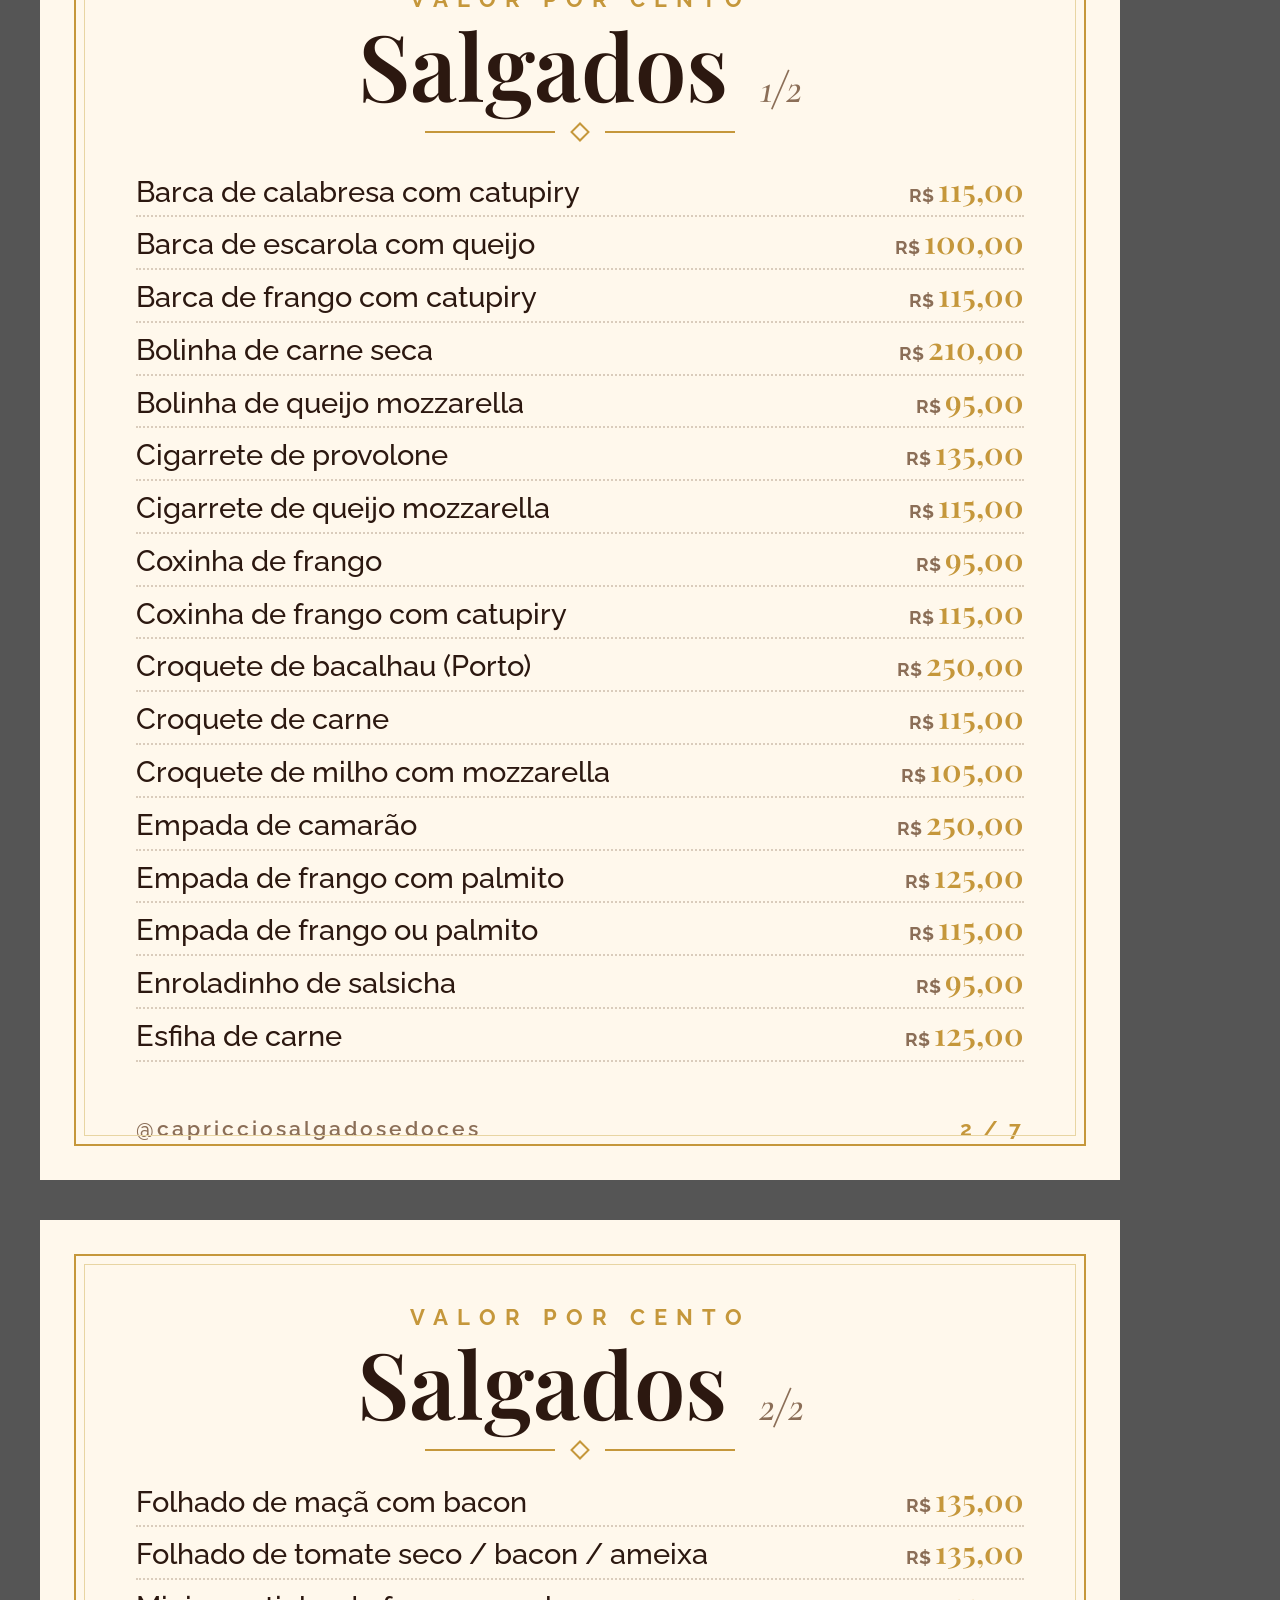
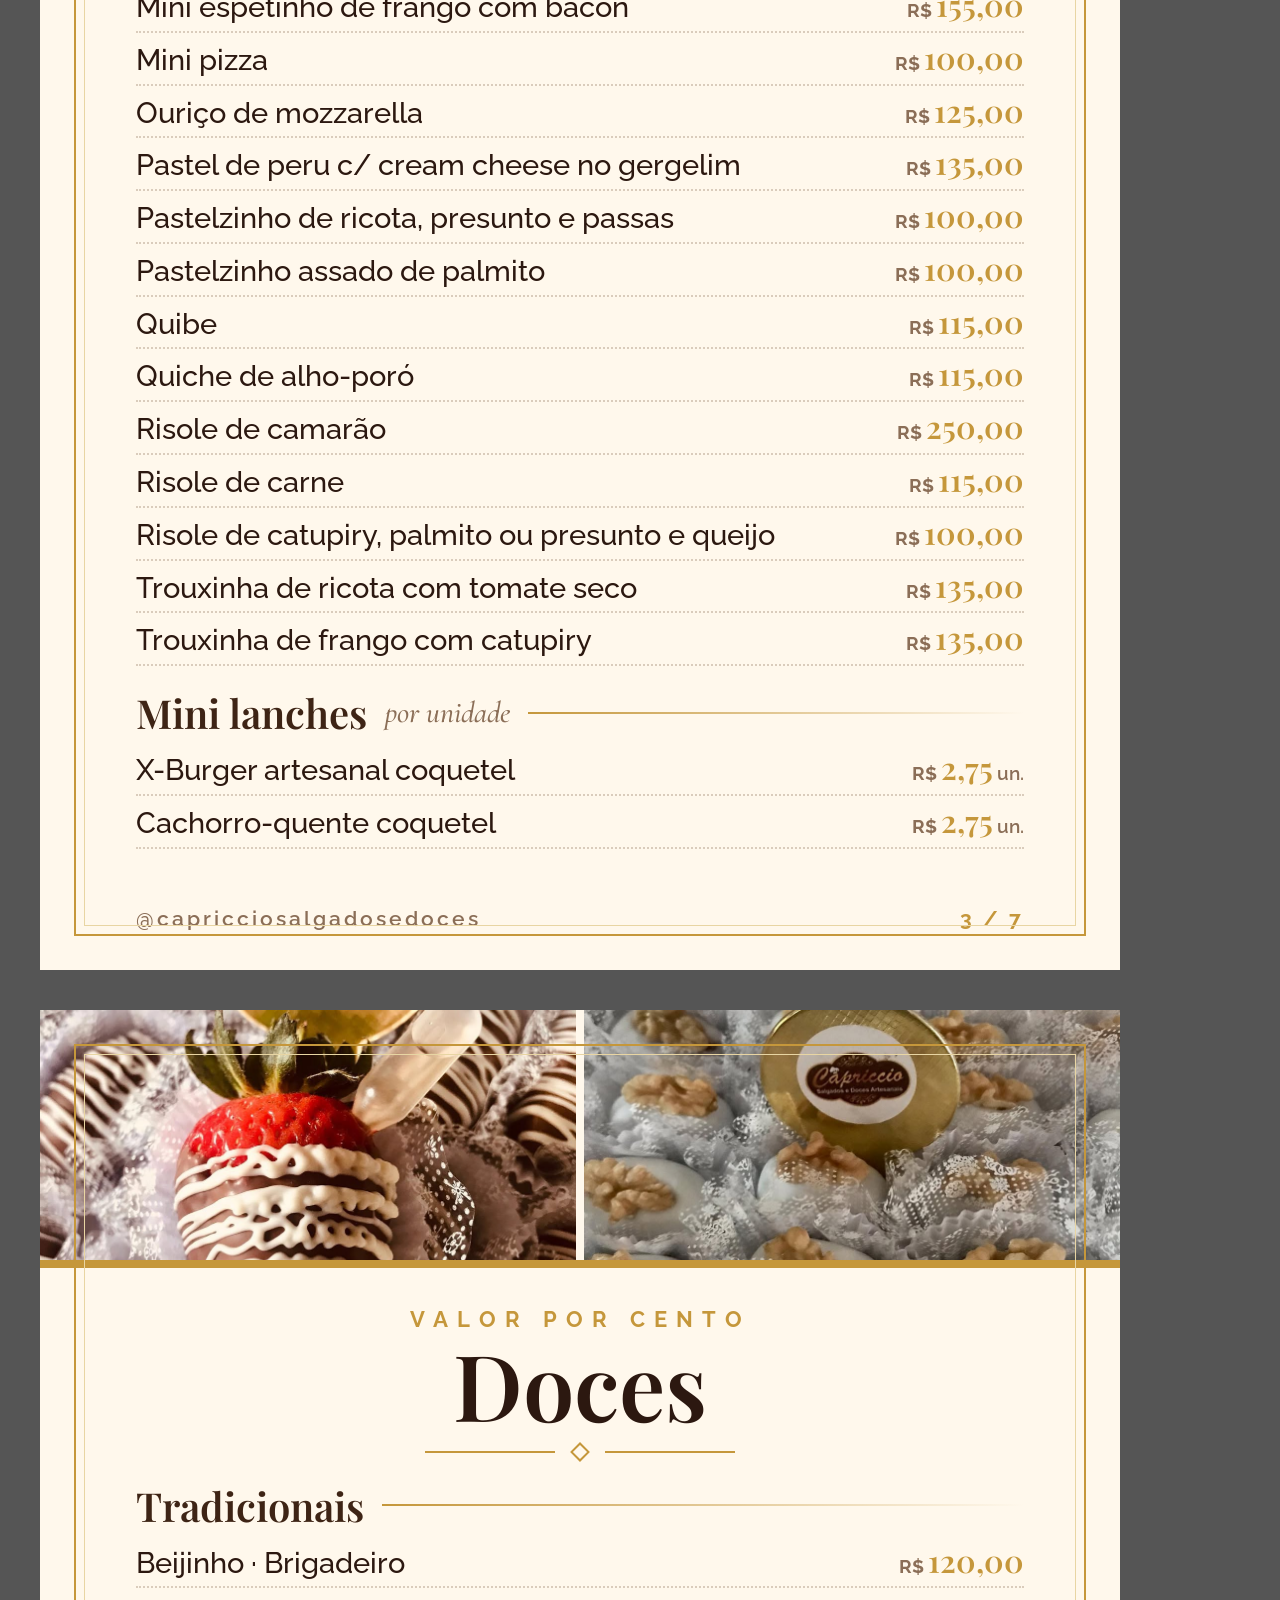
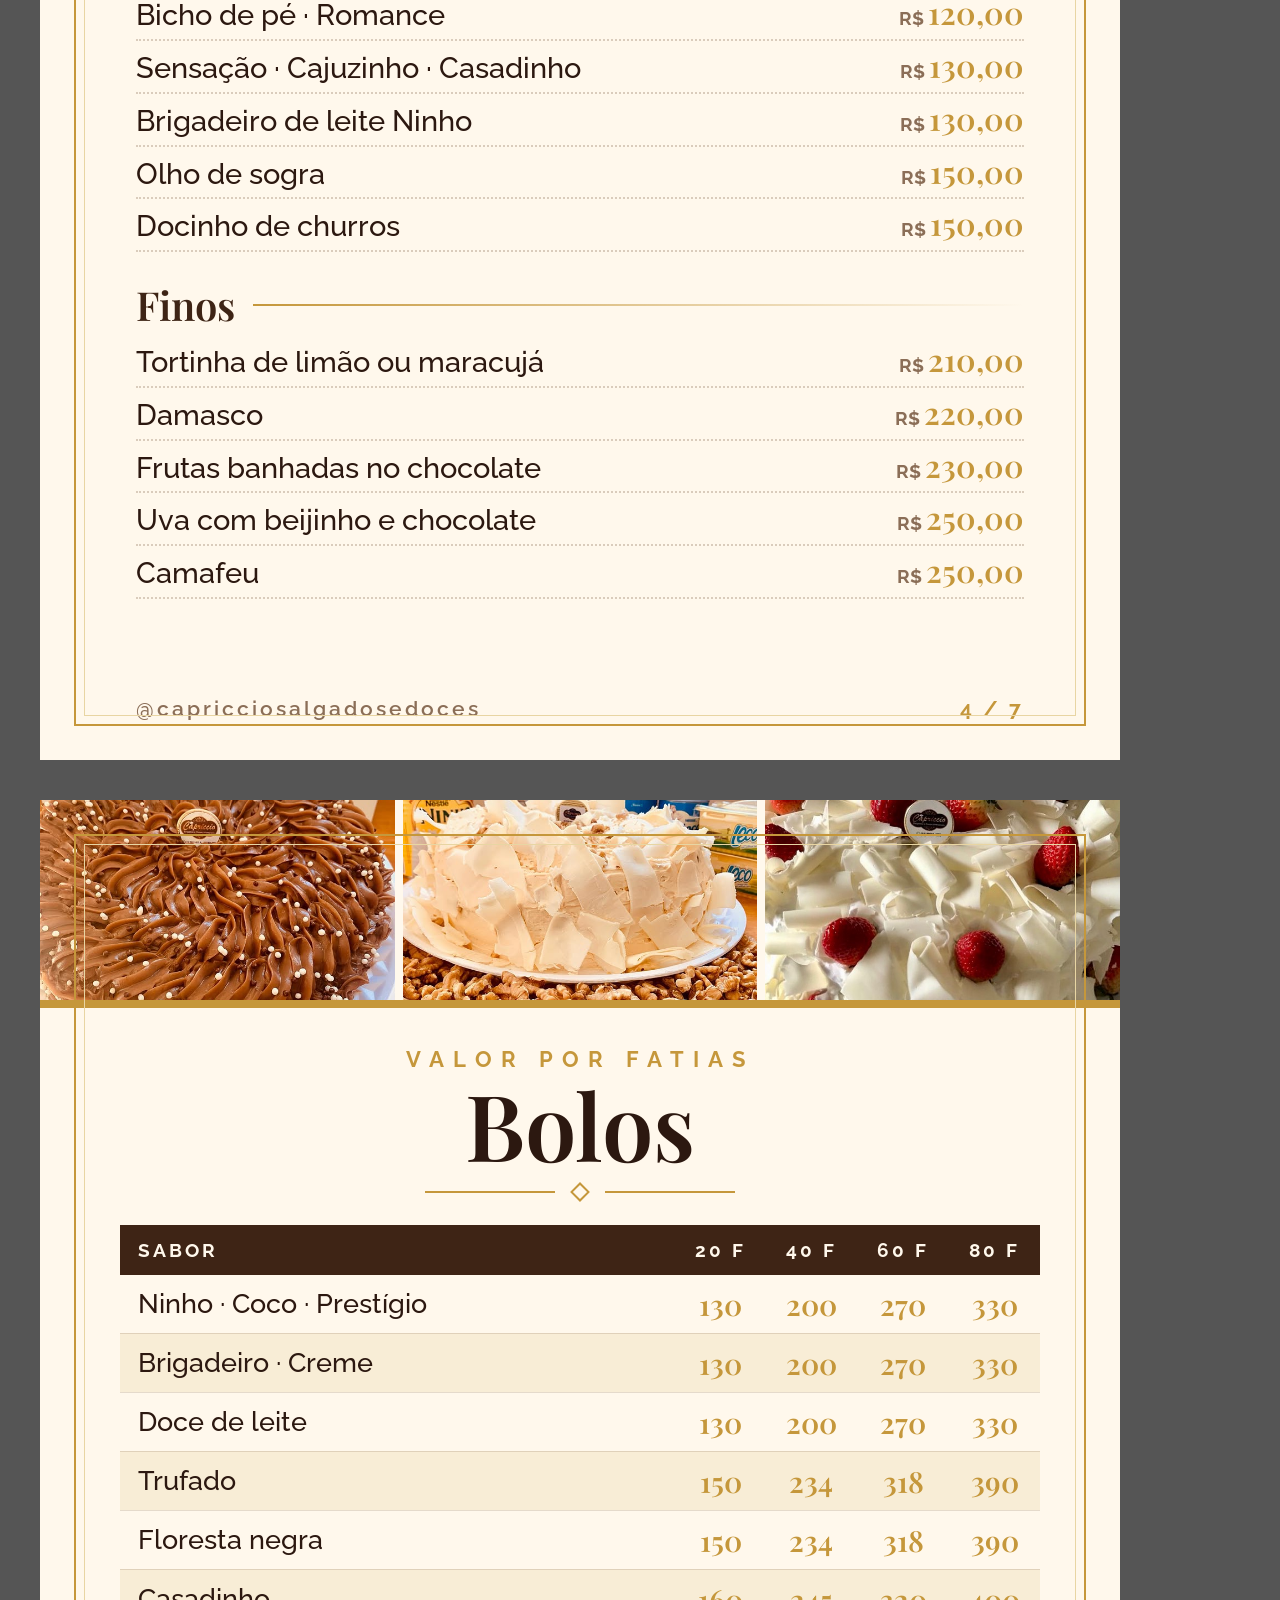
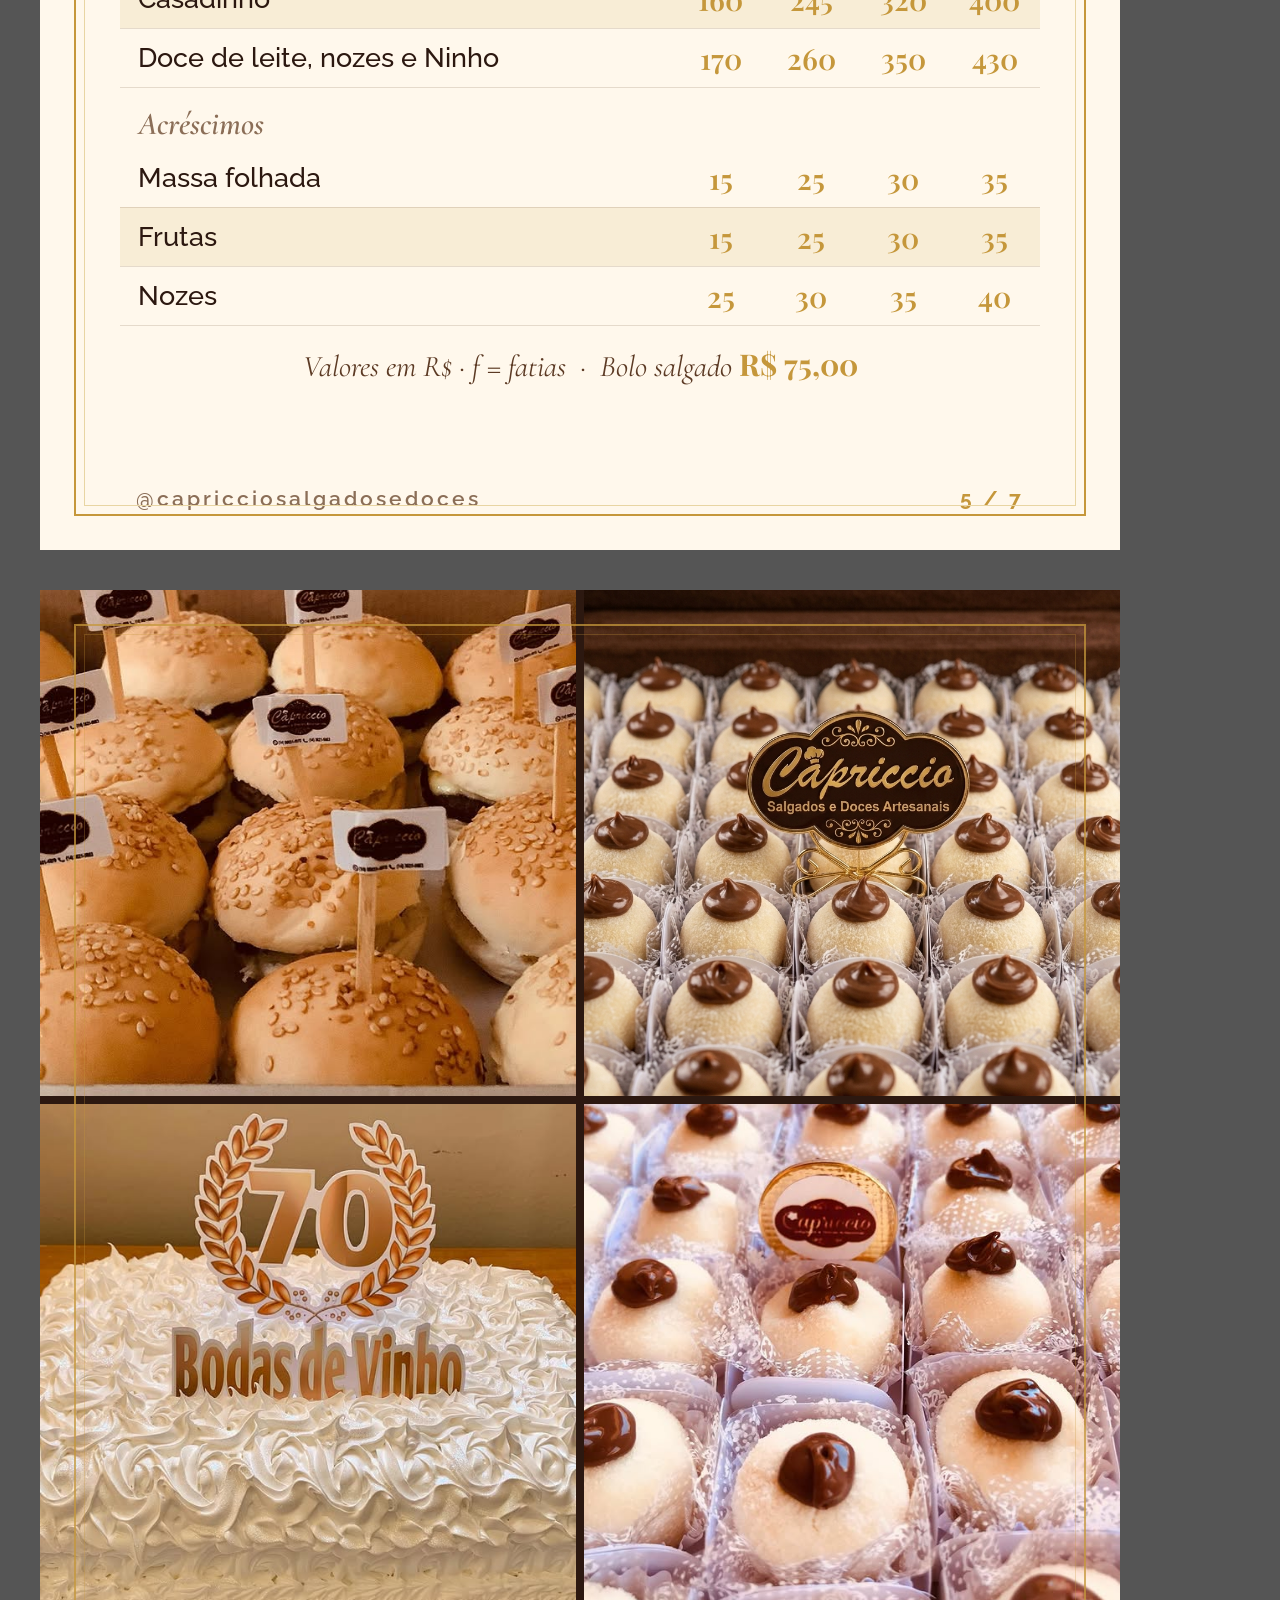
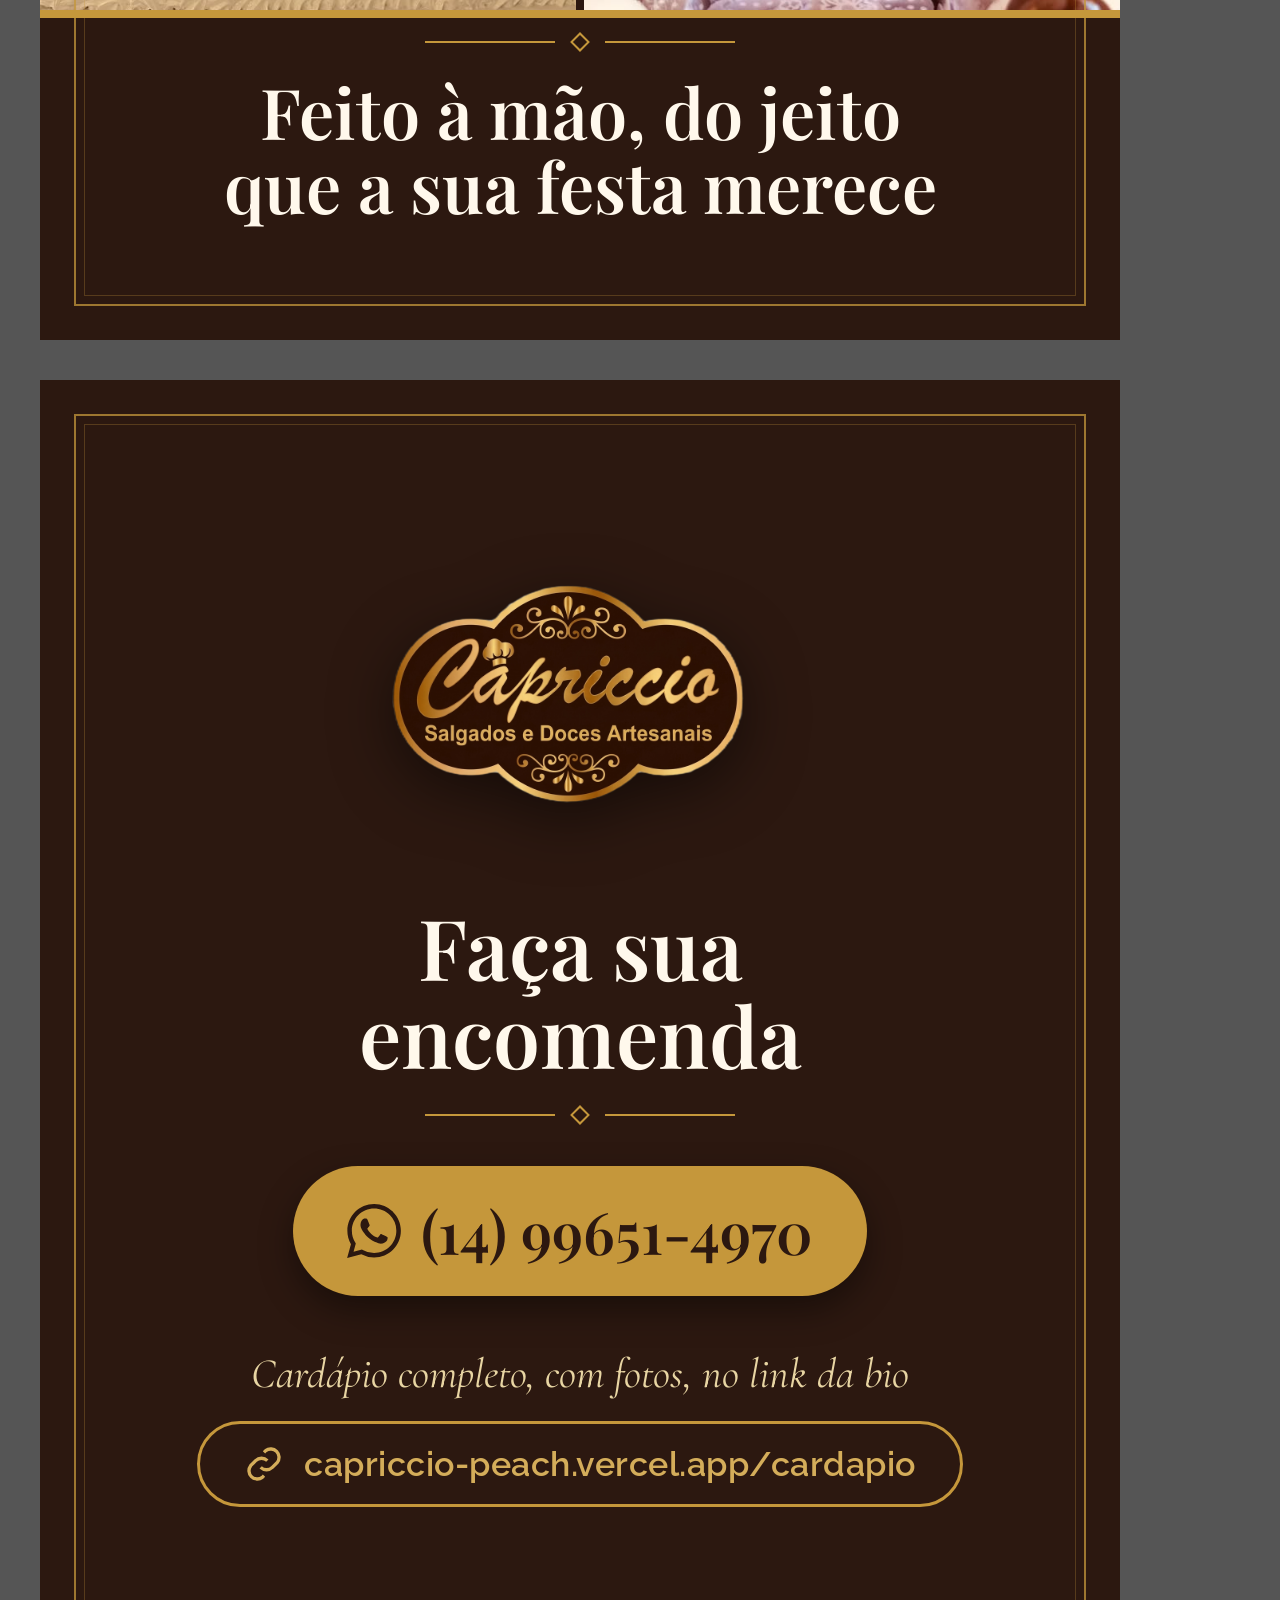
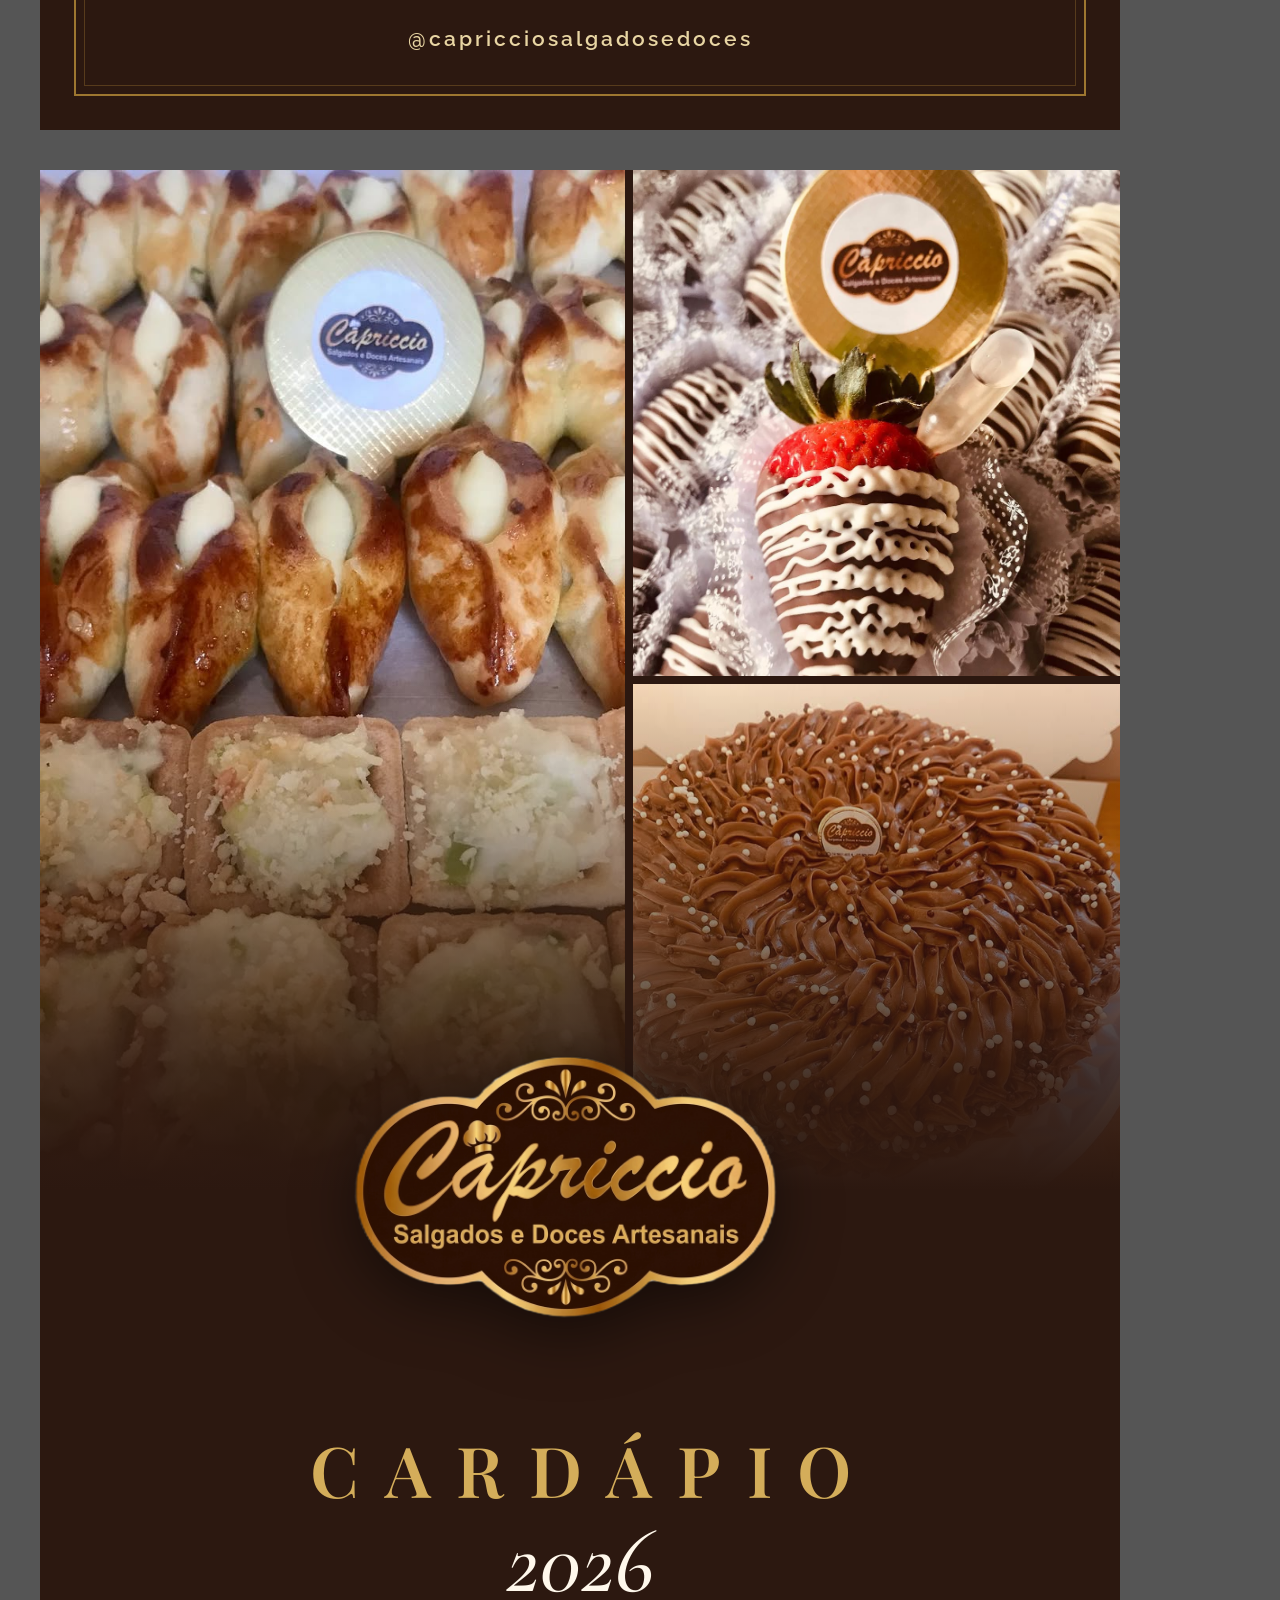
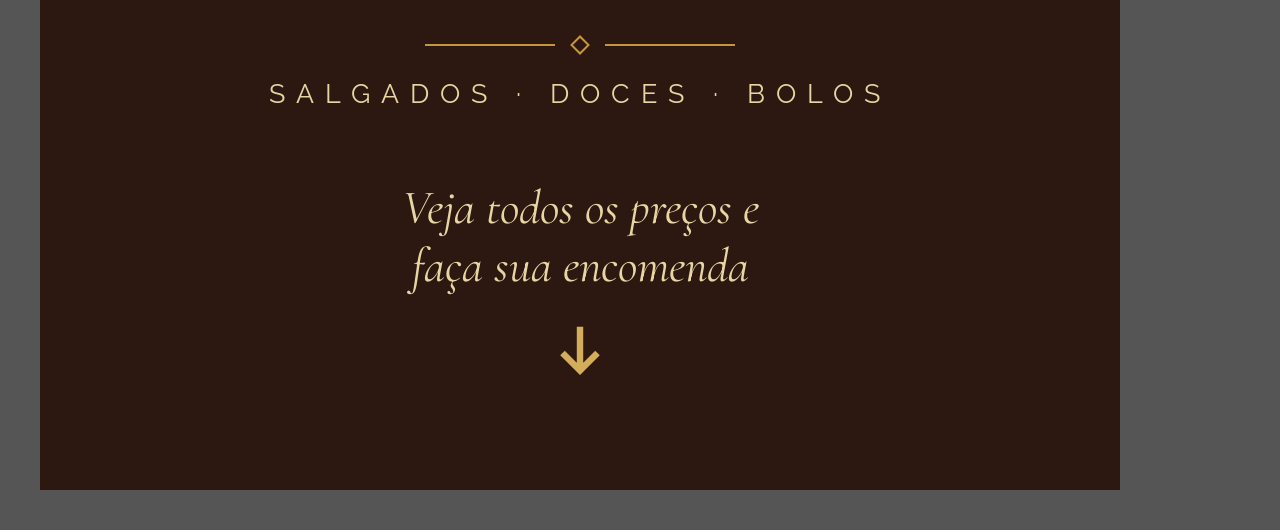
<file: cardapio/instagram/carrossel.html>
<!DOCTYPE html>
<html lang="pt-BR">
<head>
<meta charset="UTF-8">
<title>Carrossel Capriccio</title>
<link href="https://fonts.googleapis.com/css2?family=Playfair+Display:ital,wght@0,500;0,600;0,700;1,500&family=Cormorant+Garamond:ital,wght@0,500;0,600;1,500;1,600&family=Raleway:wght@400;500;600;700&display=swap" rel="stylesheet">
<style>
  :root {
    --brown-dark: #2C1810; --brown: #3E2415; --brown-medium: #5C3A24; --brown-light: #8B6E57;
    --gold: #C5973B; --gold-light: #D4AD5A; --gold-pale: #E8D5A3; --cream: #FFF8EC; --cream-dark: #F5E6C8;
    --display: 'Playfair Display', Georgia, serif;
    --elegant: 'Cormorant Garamond', Georgia, serif;
    --body: 'Raleway', 'Helvetica Neue', sans-serif;
  }
  * { box-sizing: border-box; margin: 0; padding: 0; }
  body { background: #555; font-family: var(--body); color: var(--brown-dark); padding: 40px; display: flex; flex-wrap: wrap; gap: 40px; }
  .slide { width: 1080px; height: 1350px; position: relative; overflow: hidden; background: var(--cream); display: flex; flex-direction: column; }
  .story { height: 1920px; }
  .dark { background: var(--brown-dark); color: var(--cream); }

  .frame { position: absolute; inset: 34px; border: 2px solid var(--gold); pointer-events: none; z-index: 5; }
  .frame::after { content: ""; position: absolute; inset: 8px; border: 1px solid var(--gold-pale); }
  .dark .frame { border-color: rgba(197,151,59,.75); }
  .dark .frame::after { border-color: rgba(197,151,59,.28); }

  .band { position: relative; flex: none; display: grid; gap: 8px; grid-template-rows: minmax(0,1fr); grid-auto-columns: minmax(0,1fr); }
  .band img, .mosaic img, .gallery img { min-width: 0; min-height: 0; }
  .band img { width: 100%; height: 100%; object-fit: cover; display: block; }
  .band::after { content: ""; position: absolute; left: 0; right: 0; bottom: -8px; height: 8px; background: var(--gold); }

  .ornament { display: flex; align-items: center; justify-content: center; gap: 18px; color: var(--gold); }
  .ornament span { display: block; width: 130px; height: 2px; background: currentColor; }
  .ornament i { display: block; width: 14px; height: 14px; transform: rotate(45deg); border: 2px solid currentColor; }

  .body { flex: 1; padding: 46px 96px 0; display: flex; flex-direction: column; }
  .head { text-align: center; }
  .kicker { font-size: 22px; letter-spacing: 9px; text-transform: uppercase; color: var(--gold); font-weight: 700; }
  .head h2 { font-family: var(--display); font-weight: 600; font-size: 92px; line-height: 1.05; color: var(--brown-dark); margin-top: 4px; }
  .head h2 small { font-family: var(--elegant); font-style: italic; font-weight: 500; font-size: 44px; color: var(--brown-light); margin-left: 10px; }
  .head .ornament { margin-top: 12px; }

  .list { margin-top: 26px; }
  .item { display: flex; align-items: baseline; gap: 12px; font-size: 28.5px; line-height: 1.15; padding: 7px 0; border-bottom: 2px dotted rgba(139,110,87,.32); }
  .item .name { font-weight: 500; }
  .item .dots { flex: 1; }
  .item .price { font-family: var(--display); font-weight: 600; font-size: 31px; color: var(--gold); white-space: nowrap; }
  .item .price small { font-family: var(--body); font-size: 19px; font-weight: 700; color: var(--brown-light); margin-right: 4px; }
  .item .price em { font-family: var(--body); font-style: normal; font-size: 19px; color: var(--brown-light); margin-left: 4px; font-weight: 600; }
  .group { display: flex; align-items: center; gap: 18px; font-family: var(--display); font-weight: 600; font-size: 40px; color: var(--brown); margin: 26px 0 4px; }
  .group::after { content: ""; flex: 1; height: 2px; background: linear-gradient(90deg, var(--gold), rgba(197,151,59,0)); }
  .group em { font-family: var(--elegant); font-size: 30px; font-weight: 500; color: var(--brown-light); }

  .foot { flex: none; height: 104px; padding: 0 96px; display: flex; align-items: center; justify-content: space-between;
    font-size: 21px; letter-spacing: 3px; color: var(--brown-light); font-weight: 600; }
  .foot b { color: var(--gold); font-weight: 700; }
  .dark .foot { color: var(--gold-pale); }

  table.cakes { width: 100%; border-collapse: collapse; margin-top: 26px; }
  table.cakes th { font-size: 19px; letter-spacing: 3px; text-transform: uppercase; font-weight: 700; color: var(--cream); background: var(--brown); padding: 14px 6px; }
  table.cakes th:first-child { text-align: left; padding-left: 18px; }
  table.cakes td { padding: 10px 6px; text-align: center; font-family: var(--display); font-weight: 600; font-size: 29px; color: var(--gold); border-bottom: 1px solid rgba(139,110,87,.22); }
  table.cakes td:first-child { text-align: left; padding-left: 18px; font-family: var(--body); font-weight: 500; font-size: 27px; color: var(--brown-dark); }
  table.cakes tr:nth-child(even) td { background: rgba(232,213,163,.3); }
  table.cakes tr.sep td { background: none; border: none; padding: 16px 18px 6px; font-family: var(--elegant); font-style: italic; font-size: 32px; color: var(--brown-light); font-weight: 600; }
  .note { margin-top: 18px; text-align: center; font-family: var(--elegant); font-style: italic; font-size: 30px; color: var(--brown-medium); }
  .note b { font-style: normal; font-family: var(--display); color: var(--gold); }

  /* capa */
  .cover .mosaic { position: absolute; left: 0; right: 0; top: 0; height: 720px; display: grid; grid-template-columns: minmax(0,1.2fr) minmax(0,1fr); grid-template-rows: minmax(0,1fr) minmax(0,1fr); gap: 8px; }
  .cover .mosaic img { width: 100%; height: 100%; object-fit: cover; display: block; }
  .cover .mosaic img:first-child { grid-row: 1 / 3; }
  .cover .mosaic::after { content: ""; position: absolute; inset: 0; background: linear-gradient(180deg, rgba(44,24,16,0) 50%, rgba(44,24,16,.85) 88%, var(--brown-dark) 100%); }
  .center { position: absolute; left: 0; right: 0; text-align: center; }
  .logo { display: block; margin: 0 auto; filter: drop-shadow(0 16px 30px rgba(0,0,0,.5)); }
  .big-title { font-family: var(--display); font-weight: 600; font-size: 70px; letter-spacing: 26px; text-transform: uppercase; color: var(--gold-light); margin-left: 26px; }
  .year { font-family: var(--elegant); font-style: italic; font-weight: 500; font-size: 92px; line-height: 1; color: var(--cream); }
  .tag { font-size: 27px; letter-spacing: 11px; text-transform: uppercase; color: var(--gold-pale); }
  .swipe { display: inline-flex; align-items: center; gap: 16px; font-family: var(--elegant); font-style: italic; font-size: 38px; color: var(--cream-dark); }
  .swipe svg { width: 46px; height: 46px; stroke: var(--gold-light); fill: none; stroke-width: 2; }

  /* galeria */
  .gallery { position: absolute; inset: 0 0 330px 0; display: grid; grid-template-columns: minmax(0,1fr) minmax(0,1fr); grid-template-rows: minmax(0,1fr) minmax(0,1fr); gap: 8px; }
  .gallery img { width: 100%; height: 100%; object-fit: cover; display: block; }
  .gallery::after { content: ""; position: absolute; left: 0; right: 0; bottom: -8px; height: 8px; background: var(--gold); }

  /* CTA */
  .pill { display: inline-flex; align-items: center; gap: 20px; border-radius: 100px; padding: 26px 54px; font-family: var(--display); font-weight: 600; }
  .pill svg { width: 54px; height: 54px; }
  .pill.wa { background: var(--gold); color: var(--brown-dark); font-size: 58px; box-shadow: 0 14px 34px rgba(0,0,0,.4); }
  .pill.wa svg { fill: var(--brown-dark); }
  .pill.url { border: 3px solid var(--gold); color: var(--gold-light); font-family: var(--body); font-weight: 600; font-size: 34px; padding: 20px 44px; letter-spacing: .5px; }
  .pill.url svg { width: 40px; height: 40px; fill: none; stroke: var(--gold-light); stroke-width: 2; }
  .lead { font-family: var(--elegant); font-style: italic; font-size: 42px; color: var(--gold-pale); }
  .cta h2 { font-family: var(--display); font-weight: 600; font-size: 84px; line-height: 1.05; color: var(--cream); }
  .handle { font-size: 30px; letter-spacing: 2px; color: var(--cream-dark); font-weight: 500; }
  .handle svg { width: 32px; height: 32px; fill: var(--gold); vertical-align: -6px; margin-right: 10px; }

  .sticker-spot { display: inline-flex; align-items: center; justify-content: center; width: 640px; height: 150px; border: 4px dashed rgba(232,213,163,.55); border-radius: 30px;
    font-family: var(--elegant); font-style: italic; font-size: 38px; color: rgba(232,213,163,.75); }
  .arrow-down svg { width: 70px; height: 70px; stroke: var(--gold-light); fill: none; stroke-width: 2.2; }
</style>
</head>
<body>

<!-- 1 · CAPA -->
<section class="slide dark cover" id="s1">
  <div class="mosaic">
    <img src="../../images/Capriccio/SalgadosVariados.jpg" alt="">
    <img src="../../images/Capriccio/MorangoChocolate.jpg" alt="" style="object-position:center 35%">
    <img src="../../images/Capriccio/BoloDoceLeite.jpg" alt="">
  </div>
  <div class="frame"></div>
  <div class="center" style="top:480px">
    <img class="logo" src="../../images/logo.png" alt="" style="width:500px">
    <div class="big-title" style="margin-top:18px">Cardápio</div>
    <div class="year">2026</div>
    <div class="ornament" style="margin:26px 0 22px"><span></span><i></i><span></span></div>
    <div class="tag">Salgados · Doces · Bolos</div>
  </div>
  <div class="center" style="bottom:86px">
    <div class="swipe">Arraste para ver os preços <svg viewBox="0 0 24 24"><path d="M4 12h15M13 6l6 6-6 6"/></svg></div>
  </div>
</section>

<!-- 2 · SALGADOS 1/2 -->
<section class="slide" id="s2">
  <div class="band" style="height:120px"><img src="../../images/Capriccio/SalgadosVariados.jpg" alt="" style="object-position:center 30%"></div>
  <div class="frame"></div>
  <div class="body" style="padding-top:36px">
    <div class="head"><div class="kicker">Valor por cento</div><h2>Salgados <small>1/2</small></h2><div class="ornament"><span></span><i></i><span></span></div></div>
    <div class="list">
      <div class="item"><span class="name">Barca de calabresa com catupiry</span><span class="dots"></span><span class="price"><small>R$</small>115,00</span></div>
      <div class="item"><span class="name">Barca de escarola com queijo</span><span class="dots"></span><span class="price"><small>R$</small>100,00</span></div>
      <div class="item"><span class="name">Barca de frango com catupiry</span><span class="dots"></span><span class="price"><small>R$</small>115,00</span></div>
      <div class="item"><span class="name">Bolinha de carne seca</span><span class="dots"></span><span class="price"><small>R$</small>210,00</span></div>
      <div class="item"><span class="name">Bolinha de queijo mozzarella</span><span class="dots"></span><span class="price"><small>R$</small>95,00</span></div>
      <div class="item"><span class="name">Cigarrete de provolone</span><span class="dots"></span><span class="price"><small>R$</small>135,00</span></div>
      <div class="item"><span class="name">Cigarrete de queijo mozzarella</span><span class="dots"></span><span class="price"><small>R$</small>115,00</span></div>
      <div class="item"><span class="name">Coxinha de frango</span><span class="dots"></span><span class="price"><small>R$</small>95,00</span></div>
      <div class="item"><span class="name">Coxinha de frango com catupiry</span><span class="dots"></span><span class="price"><small>R$</small>115,00</span></div>
      <div class="item"><span class="name">Croquete de bacalhau (Porto)</span><span class="dots"></span><span class="price"><small>R$</small>250,00</span></div>
      <div class="item"><span class="name">Croquete de carne</span><span class="dots"></span><span class="price"><small>R$</small>115,00</span></div>
      <div class="item"><span class="name">Croquete de milho com mozzarella</span><span class="dots"></span><span class="price"><small>R$</small>105,00</span></div>
      <div class="item"><span class="name">Empada de camarão</span><span class="dots"></span><span class="price"><small>R$</small>250,00</span></div>
      <div class="item"><span class="name">Empada de frango com palmito</span><span class="dots"></span><span class="price"><small>R$</small>125,00</span></div>
      <div class="item"><span class="name">Empada de frango ou palmito</span><span class="dots"></span><span class="price"><small>R$</small>115,00</span></div>
      <div class="item"><span class="name">Enroladinho de salsicha</span><span class="dots"></span><span class="price"><small>R$</small>95,00</span></div>
      <div class="item"><span class="name">Esfiha de carne</span><span class="dots"></span><span class="price"><small>R$</small>125,00</span></div>
    </div>
  </div>
  <div class="foot"><span>@capricciosalgadosedoces</span><b>2 / 7</b></div>
</section>

<!-- 3 · SALGADOS 2/2 -->
<section class="slide" id="s3">
  
  <div class="frame"></div>
  <div class="body" style="padding-top:84px">
    <div class="head"><div class="kicker">Valor por cento</div><h2>Salgados <small>2/2</small></h2><div class="ornament"><span></span><i></i><span></span></div></div>
    <div class="list" style="margin-top:18px">
      <div class="item"><span class="name">Folhado de maçã com bacon</span><span class="dots"></span><span class="price"><small>R$</small>135,00</span></div>
      <div class="item"><span class="name">Folhado de tomate seco / bacon / ameixa</span><span class="dots"></span><span class="price"><small>R$</small>135,00</span></div>
      <div class="item"><span class="name">Mini espetinho de frango com bacon</span><span class="dots"></span><span class="price"><small>R$</small>155,00</span></div>
      <div class="item"><span class="name">Mini pizza</span><span class="dots"></span><span class="price"><small>R$</small>100,00</span></div>
      <div class="item"><span class="name">Ouriço de mozzarella</span><span class="dots"></span><span class="price"><small>R$</small>125,00</span></div>
      <div class="item"><span class="name">Pastel de peru c/ cream cheese no gergelim</span><span class="dots"></span><span class="price"><small>R$</small>135,00</span></div>
      <div class="item"><span class="name">Pastelzinho de ricota, presunto e passas</span><span class="dots"></span><span class="price"><small>R$</small>100,00</span></div>
      <div class="item"><span class="name">Pastelzinho assado de palmito</span><span class="dots"></span><span class="price"><small>R$</small>100,00</span></div>
      <div class="item"><span class="name">Quibe</span><span class="dots"></span><span class="price"><small>R$</small>115,00</span></div>
      <div class="item"><span class="name">Quiche de alho-poró</span><span class="dots"></span><span class="price"><small>R$</small>115,00</span></div>
      <div class="item"><span class="name">Risole de camarão</span><span class="dots"></span><span class="price"><small>R$</small>250,00</span></div>
      <div class="item"><span class="name">Risole de carne</span><span class="dots"></span><span class="price"><small>R$</small>115,00</span></div>
      <div class="item"><span class="name">Risole de catupiry, palmito ou presunto e queijo</span><span class="dots"></span><span class="price"><small>R$</small>100,00</span></div>
      <div class="item"><span class="name">Trouxinha de ricota com tomate seco</span><span class="dots"></span><span class="price"><small>R$</small>135,00</span></div>
      <div class="item"><span class="name">Trouxinha de frango com catupiry</span><span class="dots"></span><span class="price"><small>R$</small>135,00</span></div>
    </div>
    <div class="group" style="margin-top:20px">Mini lanches <em>por unidade</em></div>
    <div class="item"><span class="name">X-Burger artesanal coquetel</span><span class="dots"></span><span class="price"><small>R$</small>2,75<em>un.</em></span></div>
    <div class="item"><span class="name">Cachorro-quente coquetel</span><span class="dots"></span><span class="price"><small>R$</small>2,75<em>un.</em></span></div>
  </div>
  <div class="foot"><span>@capricciosalgadosedoces</span><b>3 / 7</b></div>
</section>

<!-- 4 · DOCES -->
<section class="slide" id="s4">
  <div class="band" style="height:250px; grid-template-columns: minmax(0,1fr) minmax(0,1fr);"><img src="../../images/Capriccio/MorangoChocolate.jpg" alt="" style="object-position:center 55%"><img src="../../images/Capriccio/Camafeu.jpg" alt=""></div>
  <div class="frame"></div>
  <div class="body">
    <div class="head"><div class="kicker">Valor por cento</div><h2>Doces</h2><div class="ornament"><span></span><i></i><span></span></div></div>
    <div class="group" style="margin-top:20px">Tradicionais</div>
    <div class="item"><span class="name">Beijinho · Brigadeiro</span><span class="dots"></span><span class="price"><small>R$</small>120,00</span></div>
    <div class="item"><span class="name">Bicho de pé · Romance</span><span class="dots"></span><span class="price"><small>R$</small>120,00</span></div>
    <div class="item"><span class="name">Sensação · Cajuzinho · Casadinho</span><span class="dots"></span><span class="price"><small>R$</small>130,00</span></div>
    <div class="item"><span class="name">Brigadeiro de leite Ninho</span><span class="dots"></span><span class="price"><small>R$</small>130,00</span></div>
    <div class="item"><span class="name">Olho de sogra</span><span class="dots"></span><span class="price"><small>R$</small>150,00</span></div>
    <div class="item"><span class="name">Docinho de churros</span><span class="dots"></span><span class="price"><small>R$</small>150,00</span></div>
    <div class="group">Finos</div>
    <div class="item"><span class="name">Tortinha de limão ou maracujá</span><span class="dots"></span><span class="price"><small>R$</small>210,00</span></div>
    <div class="item"><span class="name">Damasco</span><span class="dots"></span><span class="price"><small>R$</small>220,00</span></div>
    <div class="item"><span class="name">Frutas banhadas no chocolate</span><span class="dots"></span><span class="price"><small>R$</small>230,00</span></div>
    <div class="item"><span class="name">Uva com beijinho e chocolate</span><span class="dots"></span><span class="price"><small>R$</small>250,00</span></div>
    <div class="item"><span class="name">Camafeu</span><span class="dots"></span><span class="price"><small>R$</small>250,00</span></div>
  </div>
  <div class="foot"><span>@capricciosalgadosedoces</span><b>4 / 7</b></div>
</section>

<!-- 5 · BOLOS -->
<section class="slide" id="s5">
  <div class="band" style="height:200px; grid-template-columns: repeat(3, minmax(0,1fr));"><img src="../../images/Capriccio/BoloDoceLeite.jpg" alt=""><img src="../../images/Capriccio/BoloProdutos.jpg" alt=""><img src="../../images/Capriccio/ChcolateBrancoMorango.jpg" alt=""></div>
  <div class="frame"></div>
  <div class="body" style="padding-left:80px; padding-right:80px">
    <div class="head"><div class="kicker">Valor por fatias</div><h2>Bolos</h2><div class="ornament"><span></span><i></i><span></span></div></div>
    <table class="cakes">
      <thead><tr><th>Sabor</th><th>20 f</th><th>40 f</th><th>60 f</th><th>80 f</th></tr></thead>
      <tbody>
        <tr><td>Ninho · Coco · Prestígio</td><td>130</td><td>200</td><td>270</td><td>330</td></tr>
        <tr><td>Brigadeiro · Creme</td><td>130</td><td>200</td><td>270</td><td>330</td></tr>
        <tr><td>Doce de leite</td><td>130</td><td>200</td><td>270</td><td>330</td></tr>
        <tr><td>Trufado</td><td>150</td><td>234</td><td>318</td><td>390</td></tr>
        <tr><td>Floresta negra</td><td>150</td><td>234</td><td>318</td><td>390</td></tr>
        <tr><td>Casadinho</td><td>160</td><td>245</td><td>320</td><td>400</td></tr>
        <tr><td>Doce de leite, nozes e Ninho</td><td>170</td><td>260</td><td>350</td><td>430</td></tr>
        <tr class="sep"><td colspan="5">Acréscimos</td></tr>
        <tr><td>Massa folhada</td><td>15</td><td>25</td><td>30</td><td>35</td></tr>
        <tr><td>Frutas</td><td>15</td><td>25</td><td>30</td><td>35</td></tr>
        <tr><td>Nozes</td><td>25</td><td>30</td><td>35</td><td>40</td></tr>
      </tbody>
    </table>
    <p class="note">Valores em R$ · f = fatias &nbsp;·&nbsp; Bolo salgado <b>R$ 75,00</b></p>
  </div>
  <div class="foot"><span>@capricciosalgadosedoces</span><b>5 / 7</b></div>
</section>

<!-- 6 · GALERIA -->
<section class="slide dark" id="s6">
  <div class="gallery">
    <img src="../../images/Capriccio/Hamburguinho.jpg" alt="">
    <img src="../../images/gallery-doces.png" alt="">
    <img src="../../images/Capriccio/BodasNinho.jpg" alt="" style="object-position:center 70%">
    <img src="../../images/Capriccio/BichoNinhoNutela.jpg" alt="">
  </div>
  <div class="frame"></div>
  <div class="center" style="bottom:118px">
    <div class="ornament" style="margin-bottom:26px"><span></span><i></i><span></span></div>
    <div class="cta"><h2 style="font-size:70px">Feito à mão, do jeito<br>que a sua festa merece</h2></div>
  </div>
</section>

<!-- 7 · CTA -->
<section class="slide dark cta" id="s7">
  <div class="frame"></div>
  <div class="center" style="top:150px">
    <img class="logo" src="../../images/logo.png" alt="" style="width:500px">
    <h2 style="margin-top:34px">Faça sua<br>encomenda</h2>
    <div class="ornament" style="margin:30px 0 44px"><span></span><i></i><span></span></div>
    <div class="pill wa"><svg viewBox="0 0 24 24"><path d="M17.47 14.38c-.3-.15-1.76-.87-2.03-.97-.27-.1-.47-.15-.67.15-.2.3-.77.97-.94 1.17-.17.2-.35.22-.64.07-.3-.15-1.26-.46-2.4-1.48-.89-.79-1.49-1.77-1.66-2.07-.17-.3-.02-.46.13-.61.13-.13.3-.35.45-.52.15-.17.2-.3.3-.5.1-.2.05-.37-.03-.52-.07-.15-.67-1.61-.92-2.2-.24-.58-.49-.5-.67-.51h-.57c-.2 0-.52.07-.79.37-.27.3-1.04 1.02-1.04 2.48 0 1.46 1.07 2.88 1.21 3.08.15.2 2.1 3.2 5.08 4.49.71.31 1.26.49 1.69.63.71.23 1.36.2 1.87.12.57-.08 1.76-.72 2.01-1.41.25-.7.25-1.29.17-1.41-.07-.13-.27-.2-.57-.35M12.05 21.79h-.01a9.87 9.87 0 0 1-5.03-1.38l-.36-.21-3.74.98 1-3.65-.24-.37a9.86 9.86 0 0 1-1.51-5.26c0-5.45 4.44-9.88 9.89-9.88 2.64 0 5.12 1.03 6.99 2.9a9.82 9.82 0 0 1 2.89 6.99c0 5.45-4.44 9.88-9.88 9.88m8.41-18.3A11.82 11.82 0 0 0 12.05 0C5.5 0 .16 5.34.16 11.89c0 2.1.55 4.14 1.59 5.95L.06 24l6.3-1.65a11.88 11.88 0 0 0 5.68 1.45h.01c6.55 0 11.89-5.34 11.89-11.89 0-3.18-1.24-6.16-3.48-8.41"/></svg>(14) 99651-4970</div>
    <p class="lead" style="margin-top:52px">Cardápio completo, com fotos, no link da bio</p>
    <div class="pill url" style="margin-top:22px"><svg viewBox="0 0 24 24"><path d="M10 14a5 5 0 0 0 7 0l3-3a5 5 0 0 0-7-7l-1 1M14 10a5 5 0 0 0-7 0l-3 3a5 5 0 0 0 7 7l1-1"/></svg>capriccio-peach.vercel.app/cardapio</div>
  </div>
  <div class="foot" style="position:absolute; left:0; right:0; bottom:40px; justify-content:center"><span>@capricciosalgadosedoces</span></div>
</section>

<!-- STORY (1080×1920) -->
<section class="slide story dark cover" id="story">
  <div class="mosaic" style="height:1020px">
    <img src="../../images/Capriccio/SalgadosVariados.jpg" alt="">
    <img src="../../images/Capriccio/MorangoChocolate.jpg" alt="" style="object-position:center 35%">
    <img src="../../images/Capriccio/BoloDoceLeite.jpg" alt="">
  </div>
  <div class="center" style="top:820px">
    <img class="logo" src="../../images/logo.png" alt="" style="width:600px">
    <div class="big-title" style="margin-top:26px">Cardápio</div>
    <div class="year">2026</div>
    <div class="ornament" style="margin:30px 0 26px"><span></span><i></i><span></span></div>
    <div class="tag">Salgados · Doces · Bolos</div>
    <p class="lead" style="margin-top:70px; font-size:48px">Veja todos os preços e<br>faça sua encomenda</p>
    <div class="arrow-down" style="margin-top:20px"><svg viewBox="0 0 24 24"><path d="M12 4v15M6 13l6 6 6-6"/></svg></div>
  </div>
</section>

</body>
</html>
</file>
